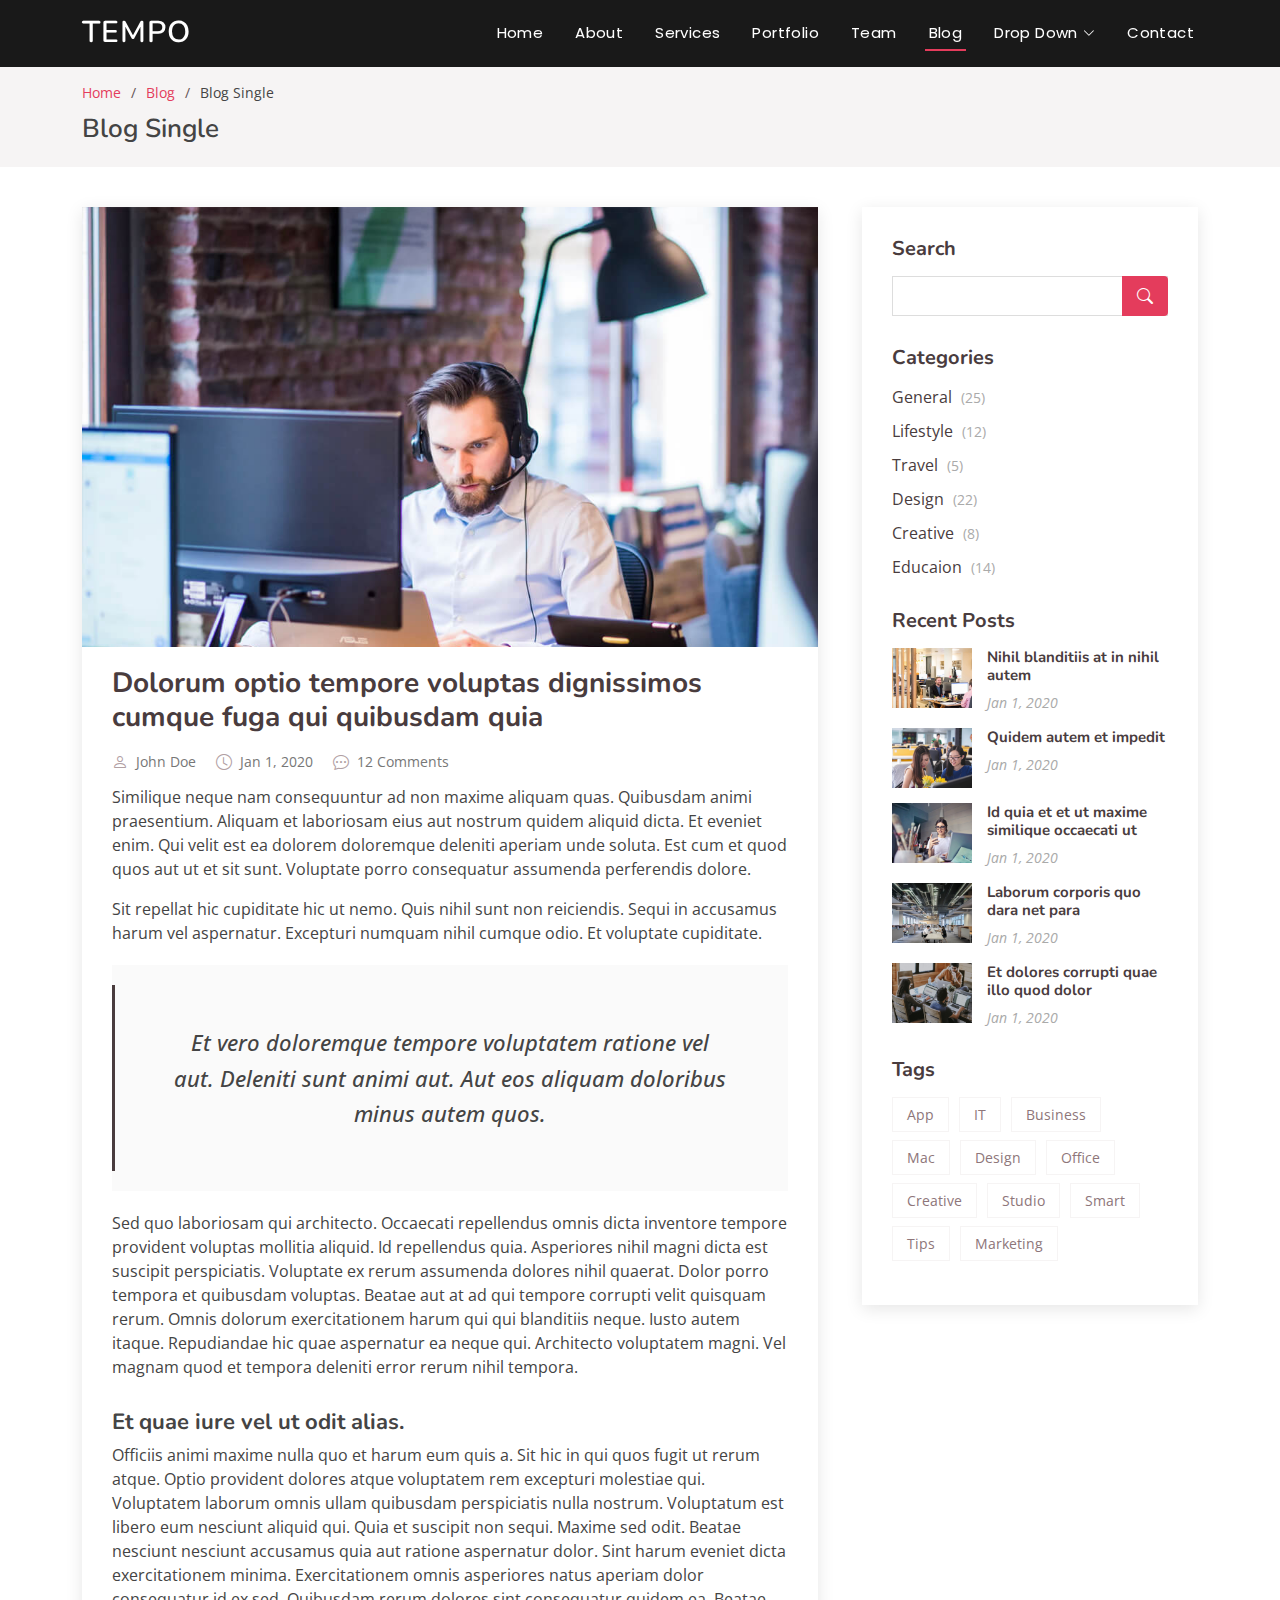
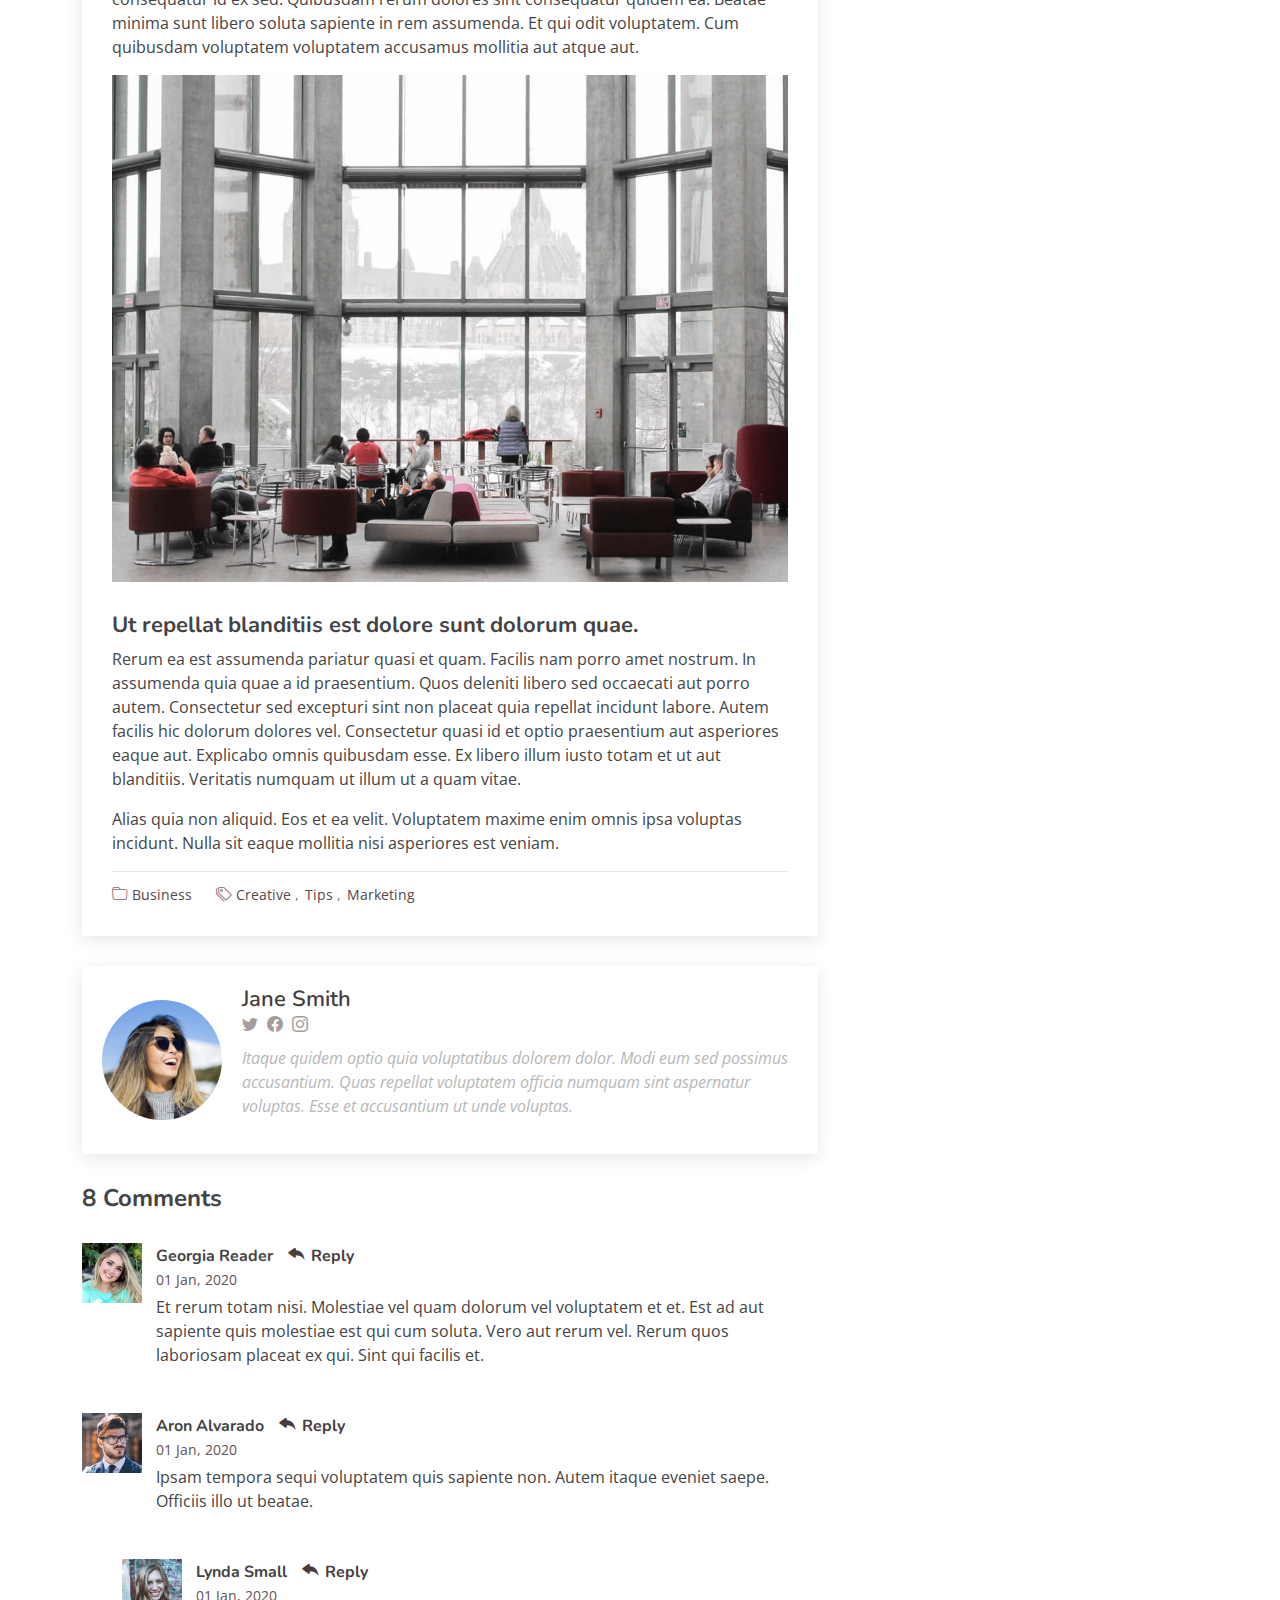
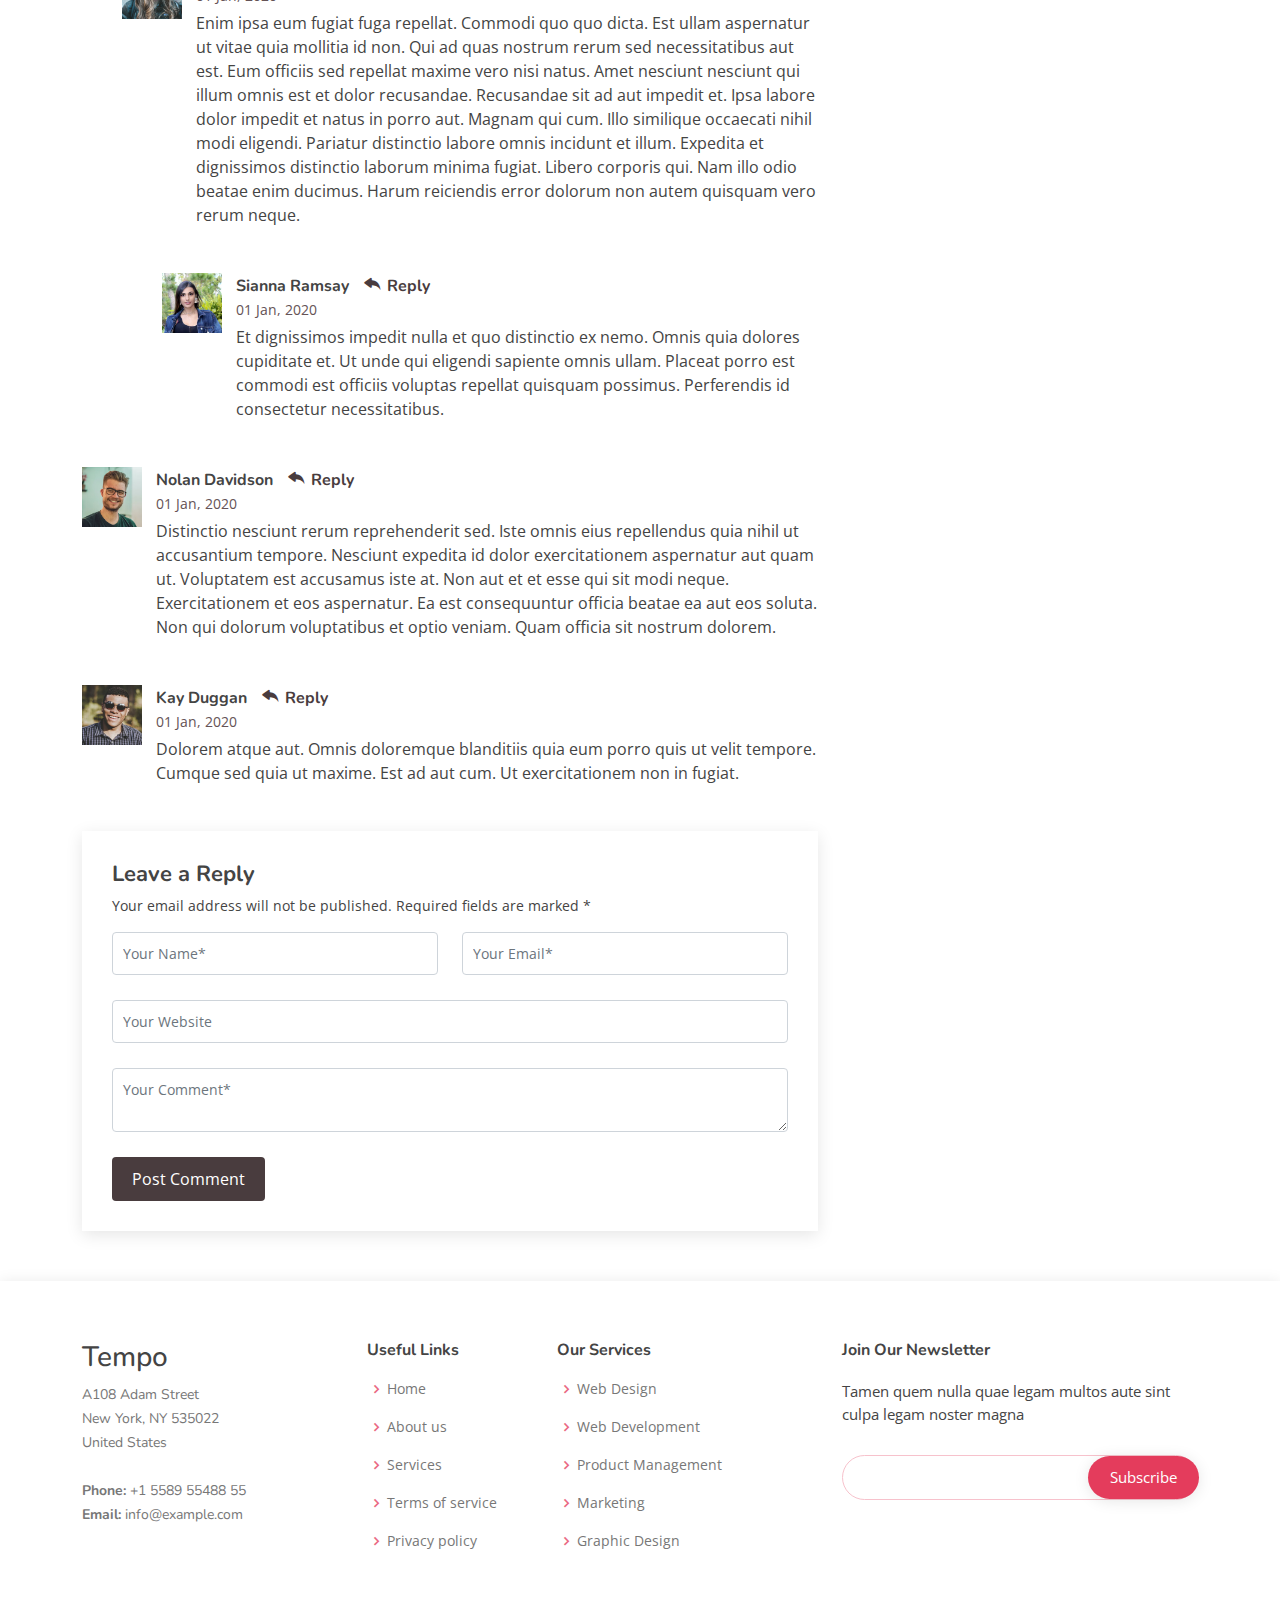
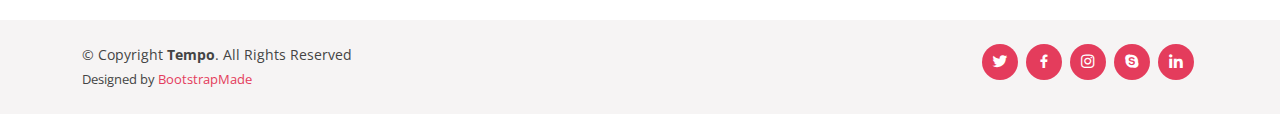
<file: blog-single.html>
<!DOCTYPE html>
<html lang="en">

<head>
  <meta charset="utf-8">
  <meta content="width=device-width, initial-scale=1.0" name="viewport">

  <title>Blog Single - Tempo Bootstrap Template</title>
  <meta content="" name="description">
  <meta content="" name="keywords">

  <!-- Favicons -->
  <link href="assets/img/favicon.png" rel="icon">
  <link href="assets/img/apple-touch-icon.png" rel="apple-touch-icon">

  <!-- Google Fonts -->
  <link href="https://fonts.googleapis.com/css?family=Open+Sans:300,300i,400,400i,600,600i,700,700i|Nunito:300,300i,400,400i,600,600i,700,700i|Poppins:300,300i,400,400i,500,500i,600,600i,700,700i" rel="stylesheet">

  <!-- Vendor CSS Files -->
  <link href="assets/vendor/bootstrap/css/bootstrap.min.css" rel="stylesheet">
  <link href="assets/vendor/bootstrap-icons/bootstrap-icons.css" rel="stylesheet">
  <link href="assets/vendor/boxicons/css/boxicons.min.css" rel="stylesheet">
  <link href="assets/vendor/glightbox/css/glightbox.min.css" rel="stylesheet">
  <link href="assets/vendor/remixicon/remixicon.css" rel="stylesheet">
  <link href="assets/vendor/swiper/swiper-bundle.min.css" rel="stylesheet">

  <!-- Template Main CSS File -->
  <link href="assets/css/style.css" rel="stylesheet">

  <!-- =======================================================
  * Template Name: Tempo - v4.7.0
  * Template URL: https://bootstrapmade.com/tempo-free-onepage-bootstrap-theme/
  * Author: BootstrapMade.com
  * License: https://bootstrapmade.com/license/
  ======================================================== -->
</head>

<body>

  <!-- ======= Header ======= -->
  <header id="header" class="fixed-top header-inner-pages">
    <div class="container d-flex align-items-center justify-content-between">

      <h1 class="logo"><a href="index.html">Tempo</a></h1>
      <!-- Uncomment below if you prefer to use an image logo -->
      <!-- <a href="index.html" class="logo"><img src="assets/img/logo.png" alt="" class="img-fluid"></a>-->

      <nav id="navbar" class="navbar">
        <ul>
          <li><a class="nav-link scrollto " href="#hero">Home</a></li>
          <li><a class="nav-link scrollto" href="#about">About</a></li>
          <li><a class="nav-link scrollto" href="#services">Services</a></li>
          <li><a class="nav-link scrollto " href="#portfolio">Portfolio</a></li>
          <li><a class="nav-link scrollto" href="#team">Team</a></li>
          <li><a class="active" href="blog.html">Blog</a></li>
          <li class="dropdown"><a href="#"><span>Drop Down</span> <i class="bi bi-chevron-down"></i></a>
            <ul>
              <li><a href="#">Drop Down 1</a></li>
              <li class="dropdown"><a href="#"><span>Deep Drop Down</span> <i class="bi bi-chevron-right"></i></a>
                <ul>
                  <li><a href="#">Deep Drop Down 1</a></li>
                  <li><a href="#">Deep Drop Down 2</a></li>
                  <li><a href="#">Deep Drop Down 3</a></li>
                  <li><a href="#">Deep Drop Down 4</a></li>
                  <li><a href="#">Deep Drop Down 5</a></li>
                </ul>
              </li>
              <li><a href="#">Drop Down 2</a></li>
              <li><a href="#">Drop Down 3</a></li>
              <li><a href="#">Drop Down 4</a></li>
            </ul>
          </li>
          <li><a class="nav-link scrollto" href="#contact">Contact</a></li>
        </ul>
        <i class="bi bi-list mobile-nav-toggle"></i>
      </nav><!-- .navbar -->

    </div>
  </header><!-- End Header -->

  <main id="main">

    <!-- ======= Breadcrumbs ======= -->
    <section id="breadcrumbs" class="breadcrumbs">
      <div class="container">

        <ol>
          <li><a href="index.html">Home</a></li>
          <li><a href="blog.html">Blog</a></li>
          <li>Blog Single</li>
        </ol>
        <h2>Blog Single</h2>

      </div>
    </section><!-- End Breadcrumbs -->

    <!-- ======= Blog Single Section ======= -->
    <section id="blog" class="blog">
      <div class="container" data-aos="fade-up">

        <div class="row">

          <div class="col-lg-8 entries">

            <article class="entry entry-single">

              <div class="entry-img">
                <img src="assets/img/blog/blog-1.jpg" alt="" class="img-fluid">
              </div>

              <h2 class="entry-title">
                <a href="blog-single.html">Dolorum optio tempore voluptas dignissimos cumque fuga qui quibusdam quia</a>
              </h2>

              <div class="entry-meta">
                <ul>
                  <li class="d-flex align-items-center"><i class="bi bi-person"></i> <a href="blog-single.html">John Doe</a></li>
                  <li class="d-flex align-items-center"><i class="bi bi-clock"></i> <a href="blog-single.html"><time datetime="2020-01-01">Jan 1, 2020</time></a></li>
                  <li class="d-flex align-items-center"><i class="bi bi-chat-dots"></i> <a href="blog-single.html">12 Comments</a></li>
                </ul>
              </div>

              <div class="entry-content">
                <p>
                  Similique neque nam consequuntur ad non maxime aliquam quas. Quibusdam animi praesentium. Aliquam et laboriosam eius aut nostrum quidem aliquid dicta.
                  Et eveniet enim. Qui velit est ea dolorem doloremque deleniti aperiam unde soluta. Est cum et quod quos aut ut et sit sunt. Voluptate porro consequatur assumenda perferendis dolore.
                </p>

                <p>
                  Sit repellat hic cupiditate hic ut nemo. Quis nihil sunt non reiciendis. Sequi in accusamus harum vel aspernatur. Excepturi numquam nihil cumque odio. Et voluptate cupiditate.
                </p>

                <blockquote>
                  <p>
                    Et vero doloremque tempore voluptatem ratione vel aut. Deleniti sunt animi aut. Aut eos aliquam doloribus minus autem quos.
                  </p>
                </blockquote>

                <p>
                  Sed quo laboriosam qui architecto. Occaecati repellendus omnis dicta inventore tempore provident voluptas mollitia aliquid. Id repellendus quia. Asperiores nihil magni dicta est suscipit perspiciatis. Voluptate ex rerum assumenda dolores nihil quaerat.
                  Dolor porro tempora et quibusdam voluptas. Beatae aut at ad qui tempore corrupti velit quisquam rerum. Omnis dolorum exercitationem harum qui qui blanditiis neque.
                  Iusto autem itaque. Repudiandae hic quae aspernatur ea neque qui. Architecto voluptatem magni. Vel magnam quod et tempora deleniti error rerum nihil tempora.
                </p>

                <h3>Et quae iure vel ut odit alias.</h3>
                <p>
                  Officiis animi maxime nulla quo et harum eum quis a. Sit hic in qui quos fugit ut rerum atque. Optio provident dolores atque voluptatem rem excepturi molestiae qui. Voluptatem laborum omnis ullam quibusdam perspiciatis nulla nostrum. Voluptatum est libero eum nesciunt aliquid qui.
                  Quia et suscipit non sequi. Maxime sed odit. Beatae nesciunt nesciunt accusamus quia aut ratione aspernatur dolor. Sint harum eveniet dicta exercitationem minima. Exercitationem omnis asperiores natus aperiam dolor consequatur id ex sed. Quibusdam rerum dolores sint consequatur quidem ea.
                  Beatae minima sunt libero soluta sapiente in rem assumenda. Et qui odit voluptatem. Cum quibusdam voluptatem voluptatem accusamus mollitia aut atque aut.
                </p>
                <img src="assets/img/blog/blog-inside-post.jpg" class="img-fluid" alt="">

                <h3>Ut repellat blanditiis est dolore sunt dolorum quae.</h3>
                <p>
                  Rerum ea est assumenda pariatur quasi et quam. Facilis nam porro amet nostrum. In assumenda quia quae a id praesentium. Quos deleniti libero sed occaecati aut porro autem. Consectetur sed excepturi sint non placeat quia repellat incidunt labore. Autem facilis hic dolorum dolores vel.
                  Consectetur quasi id et optio praesentium aut asperiores eaque aut. Explicabo omnis quibusdam esse. Ex libero illum iusto totam et ut aut blanditiis. Veritatis numquam ut illum ut a quam vitae.
                </p>
                <p>
                  Alias quia non aliquid. Eos et ea velit. Voluptatem maxime enim omnis ipsa voluptas incidunt. Nulla sit eaque mollitia nisi asperiores est veniam.
                </p>

              </div>

              <div class="entry-footer">
                <i class="bi bi-folder"></i>
                <ul class="cats">
                  <li><a href="#">Business</a></li>
                </ul>

                <i class="bi bi-tags"></i>
                <ul class="tags">
                  <li><a href="#">Creative</a></li>
                  <li><a href="#">Tips</a></li>
                  <li><a href="#">Marketing</a></li>
                </ul>
              </div>

            </article><!-- End blog entry -->

            <div class="blog-author d-flex align-items-center">
              <img src="assets/img/blog/blog-author.jpg" class="rounded-circle float-left" alt="">
              <div>
                <h4>Jane Smith</h4>
                <div class="social-links">
                  <a href="https://twitters.com/#"><i class="bi bi-twitter"></i></a>
                  <a href="https://facebook.com/#"><i class="bi bi-facebook"></i></a>
                  <a href="https://instagram.com/#"><i class="biu bi-instagram"></i></a>
                </div>
                <p>
                  Itaque quidem optio quia voluptatibus dolorem dolor. Modi eum sed possimus accusantium. Quas repellat voluptatem officia numquam sint aspernatur voluptas. Esse et accusantium ut unde voluptas.
                </p>
              </div>
            </div><!-- End blog author bio -->

            <div class="blog-comments">

              <h4 class="comments-count">8 Comments</h4>

              <div id="comment-1" class="comment">
                <div class="d-flex">
                  <div class="comment-img"><img src="assets/img/blog/comments-1.jpg" alt=""></div>
                  <div>
                    <h5><a href="">Georgia Reader</a> <a href="#" class="reply"><i class="bi bi-reply-fill"></i> Reply</a></h5>
                    <time datetime="2020-01-01">01 Jan, 2020</time>
                    <p>
                      Et rerum totam nisi. Molestiae vel quam dolorum vel voluptatem et et. Est ad aut sapiente quis molestiae est qui cum soluta.
                      Vero aut rerum vel. Rerum quos laboriosam placeat ex qui. Sint qui facilis et.
                    </p>
                  </div>
                </div>
              </div><!-- End comment #1 -->

              <div id="comment-2" class="comment">
                <div class="d-flex">
                  <div class="comment-img"><img src="assets/img/blog/comments-2.jpg" alt=""></div>
                  <div>
                    <h5><a href="">Aron Alvarado</a> <a href="#" class="reply"><i class="bi bi-reply-fill"></i> Reply</a></h5>
                    <time datetime="2020-01-01">01 Jan, 2020</time>
                    <p>
                      Ipsam tempora sequi voluptatem quis sapiente non. Autem itaque eveniet saepe. Officiis illo ut beatae.
                    </p>
                  </div>
                </div>

                <div id="comment-reply-1" class="comment comment-reply">
                  <div class="d-flex">
                    <div class="comment-img"><img src="assets/img/blog/comments-3.jpg" alt=""></div>
                    <div>
                      <h5><a href="">Lynda Small</a> <a href="#" class="reply"><i class="bi bi-reply-fill"></i> Reply</a></h5>
                      <time datetime="2020-01-01">01 Jan, 2020</time>
                      <p>
                        Enim ipsa eum fugiat fuga repellat. Commodi quo quo dicta. Est ullam aspernatur ut vitae quia mollitia id non. Qui ad quas nostrum rerum sed necessitatibus aut est. Eum officiis sed repellat maxime vero nisi natus. Amet nesciunt nesciunt qui illum omnis est et dolor recusandae.

                        Recusandae sit ad aut impedit et. Ipsa labore dolor impedit et natus in porro aut. Magnam qui cum. Illo similique occaecati nihil modi eligendi. Pariatur distinctio labore omnis incidunt et illum. Expedita et dignissimos distinctio laborum minima fugiat.

                        Libero corporis qui. Nam illo odio beatae enim ducimus. Harum reiciendis error dolorum non autem quisquam vero rerum neque.
                      </p>
                    </div>
                  </div>

                  <div id="comment-reply-2" class="comment comment-reply">
                    <div class="d-flex">
                      <div class="comment-img"><img src="assets/img/blog/comments-4.jpg" alt=""></div>
                      <div>
                        <h5><a href="">Sianna Ramsay</a> <a href="#" class="reply"><i class="bi bi-reply-fill"></i> Reply</a></h5>
                        <time datetime="2020-01-01">01 Jan, 2020</time>
                        <p>
                          Et dignissimos impedit nulla et quo distinctio ex nemo. Omnis quia dolores cupiditate et. Ut unde qui eligendi sapiente omnis ullam. Placeat porro est commodi est officiis voluptas repellat quisquam possimus. Perferendis id consectetur necessitatibus.
                        </p>
                      </div>
                    </div>

                  </div><!-- End comment reply #2-->

                </div><!-- End comment reply #1-->

              </div><!-- End comment #2-->

              <div id="comment-3" class="comment">
                <div class="d-flex">
                  <div class="comment-img"><img src="assets/img/blog/comments-5.jpg" alt=""></div>
                  <div>
                    <h5><a href="">Nolan Davidson</a> <a href="#" class="reply"><i class="bi bi-reply-fill"></i> Reply</a></h5>
                    <time datetime="2020-01-01">01 Jan, 2020</time>
                    <p>
                      Distinctio nesciunt rerum reprehenderit sed. Iste omnis eius repellendus quia nihil ut accusantium tempore. Nesciunt expedita id dolor exercitationem aspernatur aut quam ut. Voluptatem est accusamus iste at.
                      Non aut et et esse qui sit modi neque. Exercitationem et eos aspernatur. Ea est consequuntur officia beatae ea aut eos soluta. Non qui dolorum voluptatibus et optio veniam. Quam officia sit nostrum dolorem.
                    </p>
                  </div>
                </div>

              </div><!-- End comment #3 -->

              <div id="comment-4" class="comment">
                <div class="d-flex">
                  <div class="comment-img"><img src="assets/img/blog/comments-6.jpg" alt=""></div>
                  <div>
                    <h5><a href="">Kay Duggan</a> <a href="#" class="reply"><i class="bi bi-reply-fill"></i> Reply</a></h5>
                    <time datetime="2020-01-01">01 Jan, 2020</time>
                    <p>
                      Dolorem atque aut. Omnis doloremque blanditiis quia eum porro quis ut velit tempore. Cumque sed quia ut maxime. Est ad aut cum. Ut exercitationem non in fugiat.
                    </p>
                  </div>
                </div>

              </div><!-- End comment #4 -->

              <div class="reply-form">
                <h4>Leave a Reply</h4>
                <p>Your email address will not be published. Required fields are marked * </p>
                <form action="">
                  <div class="row">
                    <div class="col-md-6 form-group">
                      <input name="name" type="text" class="form-control" placeholder="Your Name*">
                    </div>
                    <div class="col-md-6 form-group">
                      <input name="email" type="text" class="form-control" placeholder="Your Email*">
                    </div>
                  </div>
                  <div class="row">
                    <div class="col form-group">
                      <input name="website" type="text" class="form-control" placeholder="Your Website">
                    </div>
                  </div>
                  <div class="row">
                    <div class="col form-group">
                      <textarea name="comment" class="form-control" placeholder="Your Comment*"></textarea>
                    </div>
                  </div>
                  <button type="submit" class="btn btn-primary">Post Comment</button>

                </form>

              </div>

            </div><!-- End blog comments -->

          </div><!-- End blog entries list -->

          <div class="col-lg-4">

            <div class="sidebar">

              <h3 class="sidebar-title">Search</h3>
              <div class="sidebar-item search-form">
                <form action="">
                  <input type="text">
                  <button type="submit"><i class="bi bi-search"></i></button>
                </form>
              </div><!-- End sidebar search formn-->

              <h3 class="sidebar-title">Categories</h3>
              <div class="sidebar-item categories">
                <ul>
                  <li><a href="#">General <span>(25)</span></a></li>
                  <li><a href="#">Lifestyle <span>(12)</span></a></li>
                  <li><a href="#">Travel <span>(5)</span></a></li>
                  <li><a href="#">Design <span>(22)</span></a></li>
                  <li><a href="#">Creative <span>(8)</span></a></li>
                  <li><a href="#">Educaion <span>(14)</span></a></li>
                </ul>
              </div><!-- End sidebar categories-->

              <h3 class="sidebar-title">Recent Posts</h3>
              <div class="sidebar-item recent-posts">
                <div class="post-item clearfix">
                  <img src="assets/img/blog/blog-recent-1.jpg" alt="">
                  <h4><a href="blog-single.html">Nihil blanditiis at in nihil autem</a></h4>
                  <time datetime="2020-01-01">Jan 1, 2020</time>
                </div>

                <div class="post-item clearfix">
                  <img src="assets/img/blog/blog-recent-2.jpg" alt="">
                  <h4><a href="blog-single.html">Quidem autem et impedit</a></h4>
                  <time datetime="2020-01-01">Jan 1, 2020</time>
                </div>

                <div class="post-item clearfix">
                  <img src="assets/img/blog/blog-recent-3.jpg" alt="">
                  <h4><a href="blog-single.html">Id quia et et ut maxime similique occaecati ut</a></h4>
                  <time datetime="2020-01-01">Jan 1, 2020</time>
                </div>

                <div class="post-item clearfix">
                  <img src="assets/img/blog/blog-recent-4.jpg" alt="">
                  <h4><a href="blog-single.html">Laborum corporis quo dara net para</a></h4>
                  <time datetime="2020-01-01">Jan 1, 2020</time>
                </div>

                <div class="post-item clearfix">
                  <img src="assets/img/blog/blog-recent-5.jpg" alt="">
                  <h4><a href="blog-single.html">Et dolores corrupti quae illo quod dolor</a></h4>
                  <time datetime="2020-01-01">Jan 1, 2020</time>
                </div>

              </div><!-- End sidebar recent posts-->

              <h3 class="sidebar-title">Tags</h3>
              <div class="sidebar-item tags">
                <ul>
                  <li><a href="#">App</a></li>
                  <li><a href="#">IT</a></li>
                  <li><a href="#">Business</a></li>
                  <li><a href="#">Mac</a></li>
                  <li><a href="#">Design</a></li>
                  <li><a href="#">Office</a></li>
                  <li><a href="#">Creative</a></li>
                  <li><a href="#">Studio</a></li>
                  <li><a href="#">Smart</a></li>
                  <li><a href="#">Tips</a></li>
                  <li><a href="#">Marketing</a></li>
                </ul>
              </div><!-- End sidebar tags-->

            </div><!-- End sidebar -->

          </div><!-- End blog sidebar -->

        </div>

      </div>
    </section><!-- End Blog Single Section -->

  </main><!-- End #main -->

  <!-- ======= Footer ======= -->
  <footer id="footer">

    <div class="footer-top">
      <div class="container">
        <div class="row">

          <div class="col-lg-3 col-md-6 footer-contact">
            <h3>Tempo</h3>
            <p>
              A108 Adam Street <br>
              New York, NY 535022<br>
              United States <br><br>
              <strong>Phone:</strong> +1 5589 55488 55<br>
              <strong>Email:</strong> info@example.com<br>
            </p>
          </div>

          <div class="col-lg-2 col-md-6 footer-links">
            <h4>Useful Links</h4>
            <ul>
              <li><i class="bx bx-chevron-right"></i> <a href="#">Home</a></li>
              <li><i class="bx bx-chevron-right"></i> <a href="#">About us</a></li>
              <li><i class="bx bx-chevron-right"></i> <a href="#">Services</a></li>
              <li><i class="bx bx-chevron-right"></i> <a href="#">Terms of service</a></li>
              <li><i class="bx bx-chevron-right"></i> <a href="#">Privacy policy</a></li>
            </ul>
          </div>

          <div class="col-lg-3 col-md-6 footer-links">
            <h4>Our Services</h4>
            <ul>
              <li><i class="bx bx-chevron-right"></i> <a href="#">Web Design</a></li>
              <li><i class="bx bx-chevron-right"></i> <a href="#">Web Development</a></li>
              <li><i class="bx bx-chevron-right"></i> <a href="#">Product Management</a></li>
              <li><i class="bx bx-chevron-right"></i> <a href="#">Marketing</a></li>
              <li><i class="bx bx-chevron-right"></i> <a href="#">Graphic Design</a></li>
            </ul>
          </div>

          <div class="col-lg-4 col-md-6 footer-newsletter">
            <h4>Join Our Newsletter</h4>
            <p>Tamen quem nulla quae legam multos aute sint culpa legam noster magna</p>
            <form action="" method="post">
              <input type="email" name="email"><input type="submit" value="Subscribe">
            </form>
          </div>

        </div>
      </div>
    </div>

    <div class="container d-md-flex py-4">

      <div class="me-md-auto text-center text-md-start">
        <div class="copyright">
          &copy; Copyright <strong><span>Tempo</span></strong>. All Rights Reserved
        </div>
        <div class="credits">
          <!-- All the links in the footer should remain intact. -->
          <!-- You can delete the links only if you purchased the pro version. -->
          <!-- Licensing information: https://bootstrapmade.com/license/ -->
          <!-- Purchase the pro version with working PHP/AJAX contact form: https://bootstrapmade.com/tempo-free-onepage-bootstrap-theme/ -->
          Designed by <a href="https://bootstrapmade.com/">BootstrapMade</a>
        </div>
      </div>
      <div class="social-links text-center text-md-right pt-3 pt-md-0">
        <a href="#" class="twitter"><i class="bx bxl-twitter"></i></a>
        <a href="#" class="facebook"><i class="bx bxl-facebook"></i></a>
        <a href="#" class="instagram"><i class="bx bxl-instagram"></i></a>
        <a href="#" class="google-plus"><i class="bx bxl-skype"></i></a>
        <a href="#" class="linkedin"><i class="bx bxl-linkedin"></i></a>
      </div>
    </div>
  </footer><!-- End Footer -->

  <a href="#" class="back-to-top d-flex align-items-center justify-content-center"><i class="bi bi-arrow-up-short"></i></a>

  <!-- Vendor JS Files -->
  <script src="assets/vendor/bootstrap/js/bootstrap.bundle.min.js"></script>
  <script src="assets/vendor/glightbox/js/glightbox.min.js"></script>
  <script src="assets/vendor/isotope-layout/isotope.pkgd.min.js"></script>
  <script src="assets/vendor/swiper/swiper-bundle.min.js"></script>
  <script src="assets/vendor/php-email-form/validate.js"></script>

  <!-- Template Main JS File -->
  <script src="assets/js/main.js"></script>

</body>

</html>
</file>
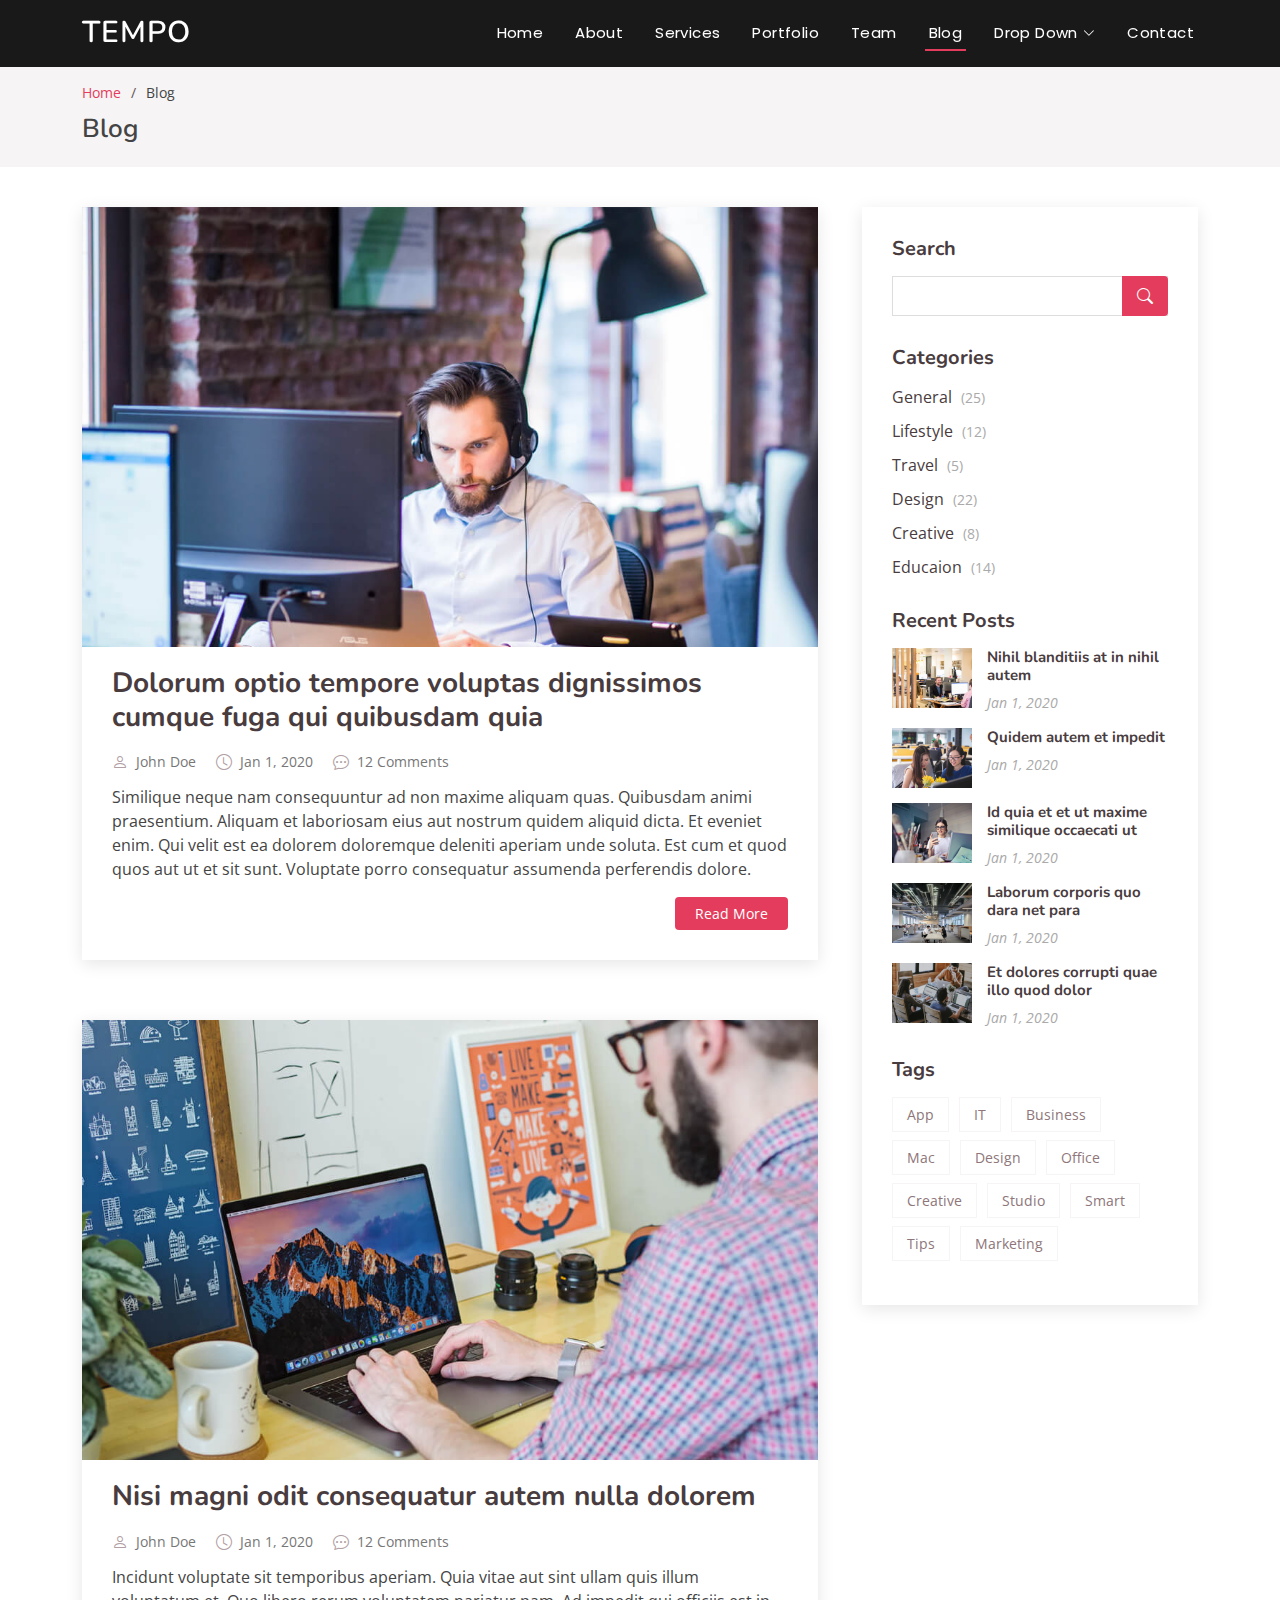
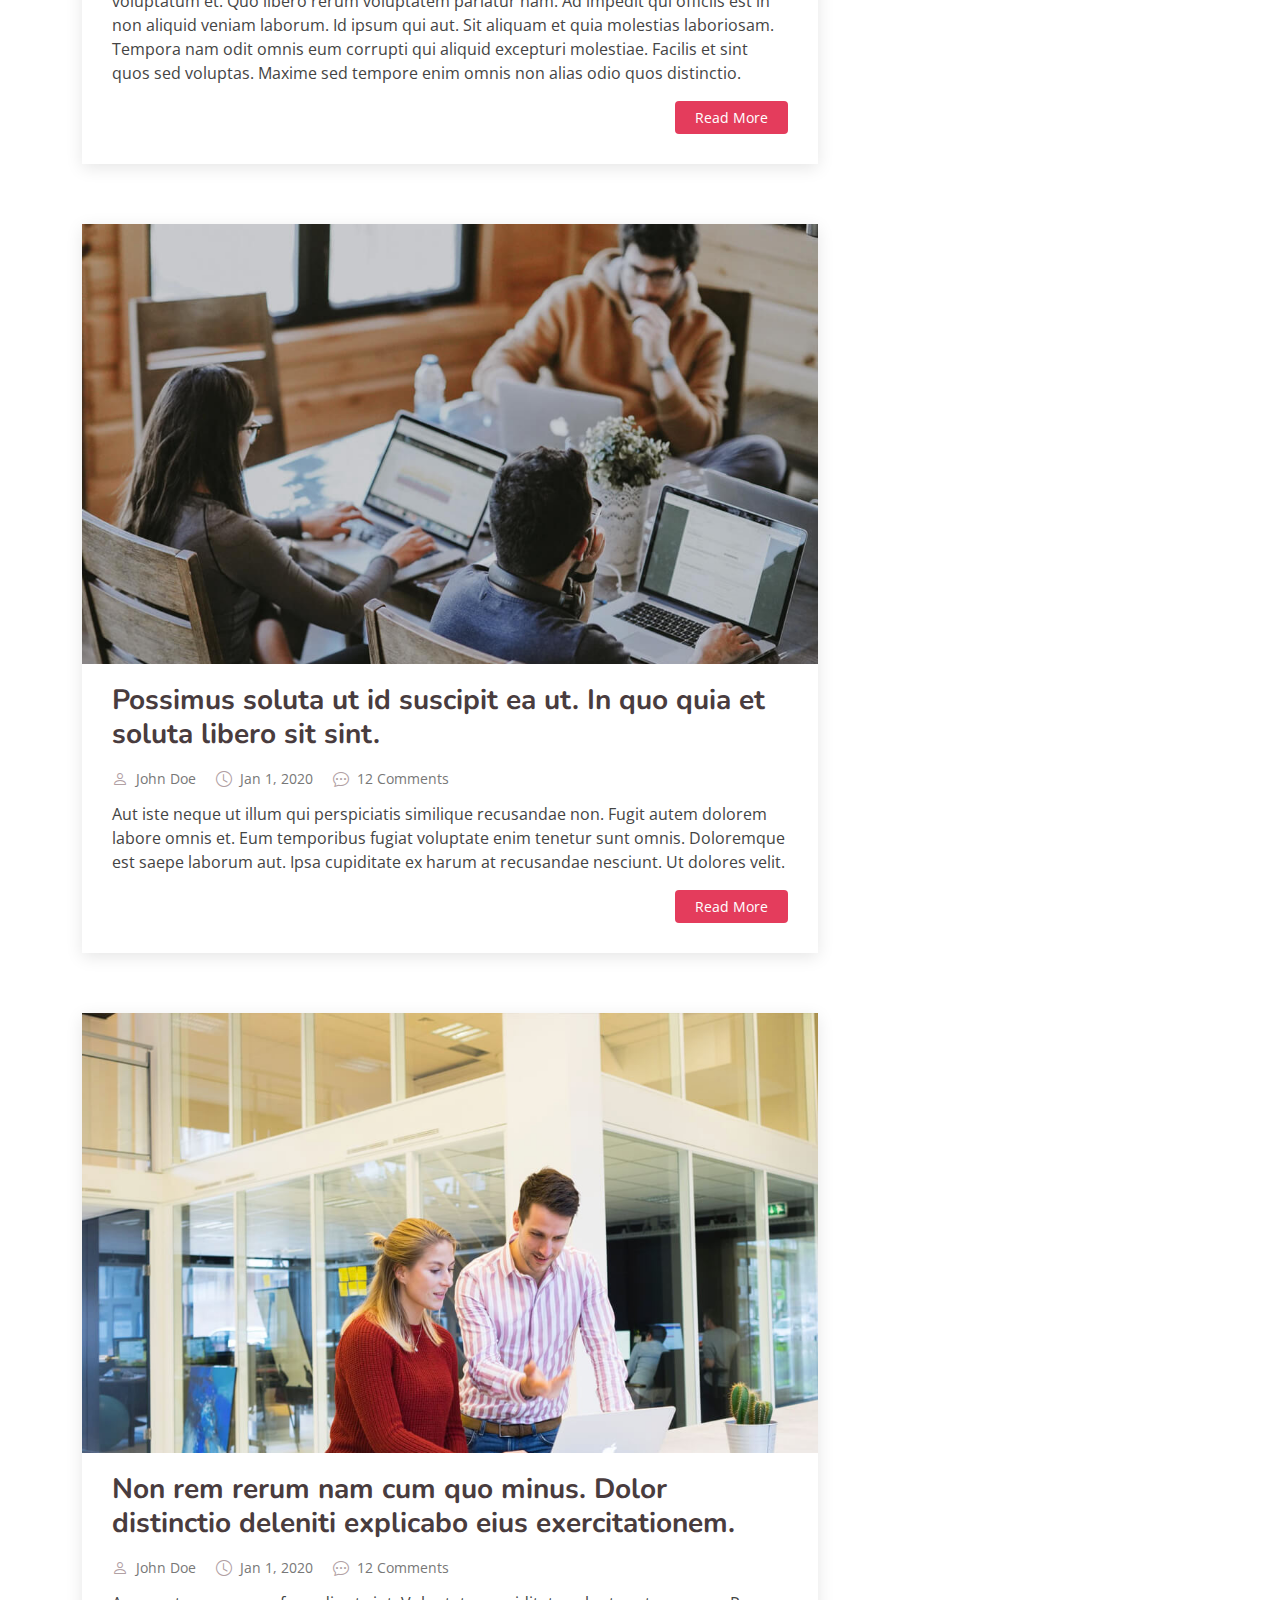
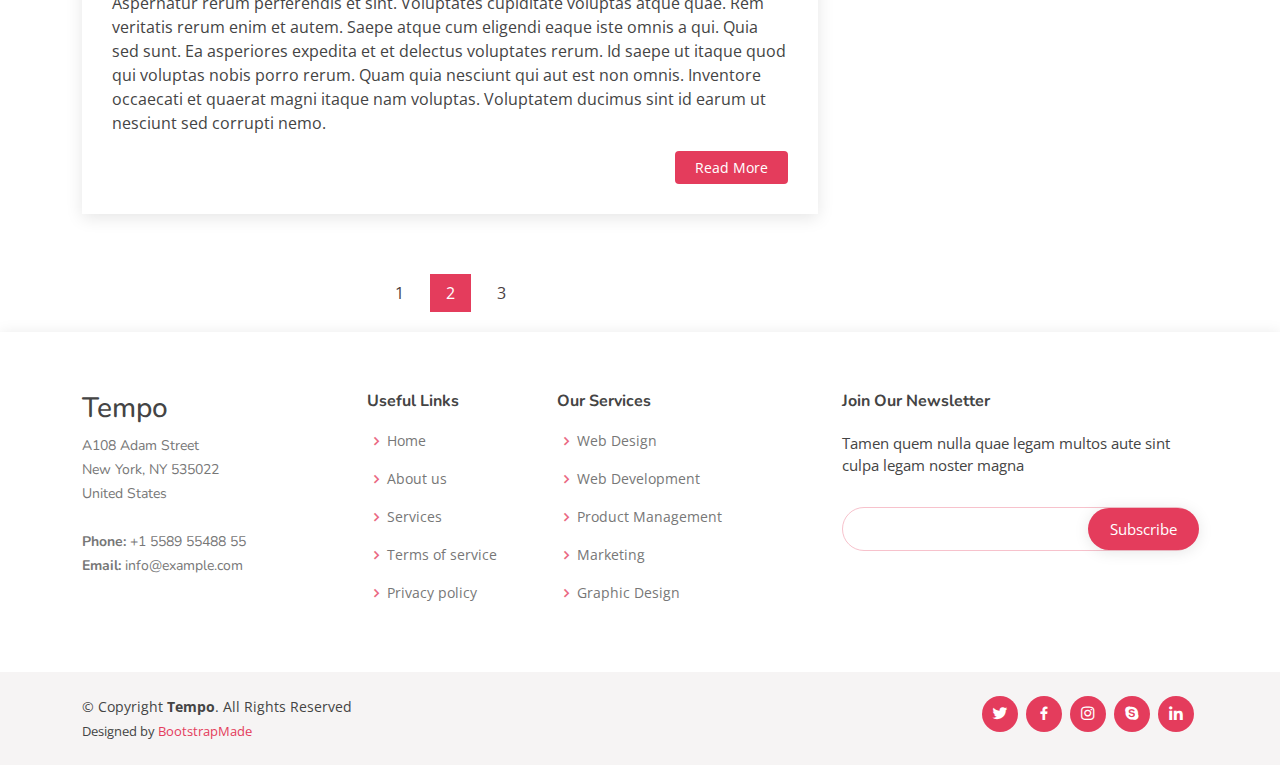
<file: blog.html>
<!DOCTYPE html>
<html lang="en">

<head>
  <meta charset="utf-8">
  <meta content="width=device-width, initial-scale=1.0" name="viewport">

  <title>Blog - Tempo Bootstrap Template</title>
  <meta content="" name="description">
  <meta content="" name="keywords">

  <!-- Favicons -->
  <link href="assets/img/favicon.png" rel="icon">
  <link href="assets/img/apple-touch-icon.png" rel="apple-touch-icon">

  <!-- Google Fonts -->
  <link href="https://fonts.googleapis.com/css?family=Open+Sans:300,300i,400,400i,600,600i,700,700i|Nunito:300,300i,400,400i,600,600i,700,700i|Poppins:300,300i,400,400i,500,500i,600,600i,700,700i" rel="stylesheet">

  <!-- Vendor CSS Files -->
  <link href="assets/vendor/bootstrap/css/bootstrap.min.css" rel="stylesheet">
  <link href="assets/vendor/bootstrap-icons/bootstrap-icons.css" rel="stylesheet">
  <link href="assets/vendor/boxicons/css/boxicons.min.css" rel="stylesheet">
  <link href="assets/vendor/glightbox/css/glightbox.min.css" rel="stylesheet">
  <link href="assets/vendor/remixicon/remixicon.css" rel="stylesheet">
  <link href="assets/vendor/swiper/swiper-bundle.min.css" rel="stylesheet">

  <!-- Template Main CSS File -->
  <link href="assets/css/style.css" rel="stylesheet">

  <!-- =======================================================
  * Template Name: Tempo - v4.7.0
  * Template URL: https://bootstrapmade.com/tempo-free-onepage-bootstrap-theme/
  * Author: BootstrapMade.com
  * License: https://bootstrapmade.com/license/
  ======================================================== -->
</head>

<body>

  <!-- ======= Header ======= -->
  <header id="header" class="fixed-top header-inner-pages">
    <div class="container d-flex align-items-center justify-content-between">

      <h1 class="logo"><a href="index.html">Tempo</a></h1>
      <!-- Uncomment below if you prefer to use an image logo -->
      <!-- <a href="index.html" class="logo"><img src="assets/img/logo.png" alt="" class="img-fluid"></a>-->

      <nav id="navbar" class="navbar">
        <ul>
          <li><a class="nav-link scrollto " href="#hero">Home</a></li>
          <li><a class="nav-link scrollto" href="#about">About</a></li>
          <li><a class="nav-link scrollto" href="#services">Services</a></li>
          <li><a class="nav-link scrollto " href="#portfolio">Portfolio</a></li>
          <li><a class="nav-link scrollto" href="#team">Team</a></li>
          <li><a class="active" href="blog.html">Blog</a></li>
          <li class="dropdown"><a href="#"><span>Drop Down</span> <i class="bi bi-chevron-down"></i></a>
            <ul>
              <li><a href="#">Drop Down 1</a></li>
              <li class="dropdown"><a href="#"><span>Deep Drop Down</span> <i class="bi bi-chevron-right"></i></a>
                <ul>
                  <li><a href="#">Deep Drop Down 1</a></li>
                  <li><a href="#">Deep Drop Down 2</a></li>
                  <li><a href="#">Deep Drop Down 3</a></li>
                  <li><a href="#">Deep Drop Down 4</a></li>
                  <li><a href="#">Deep Drop Down 5</a></li>
                </ul>
              </li>
              <li><a href="#">Drop Down 2</a></li>
              <li><a href="#">Drop Down 3</a></li>
              <li><a href="#">Drop Down 4</a></li>
            </ul>
          </li>
          <li><a class="nav-link scrollto" href="#contact">Contact</a></li>
        </ul>
        <i class="bi bi-list mobile-nav-toggle"></i>
      </nav><!-- .navbar -->

    </div>
  </header><!-- End Header -->

  <main id="main">

    <!-- ======= Breadcrumbs ======= -->
    <section id="breadcrumbs" class="breadcrumbs">
      <div class="container">

        <ol>
          <li><a href="index.html">Home</a></li>
          <li>Blog</li>
        </ol>
        <h2>Blog</h2>

      </div>
    </section><!-- End Breadcrumbs -->

    <!-- ======= Blog Section ======= -->
    <section id="blog" class="blog">
      <div class="container" data-aos="fade-up">

        <div class="row">

          <div class="col-lg-8 entries">

            <article class="entry">

              <div class="entry-img">
                <img src="assets/img/blog/blog-1.jpg" alt="" class="img-fluid">
              </div>

              <h2 class="entry-title">
                <a href="blog-single.html">Dolorum optio tempore voluptas dignissimos cumque fuga qui quibusdam quia</a>
              </h2>

              <div class="entry-meta">
                <ul>
                  <li class="d-flex align-items-center"><i class="bi bi-person"></i> <a href="blog-single.html">John Doe</a></li>
                  <li class="d-flex align-items-center"><i class="bi bi-clock"></i> <a href="blog-single.html"><time datetime="2020-01-01">Jan 1, 2020</time></a></li>
                  <li class="d-flex align-items-center"><i class="bi bi-chat-dots"></i> <a href="blog-single.html">12 Comments</a></li>
                </ul>
              </div>

              <div class="entry-content">
                <p>
                  Similique neque nam consequuntur ad non maxime aliquam quas. Quibusdam animi praesentium. Aliquam et laboriosam eius aut nostrum quidem aliquid dicta.
                  Et eveniet enim. Qui velit est ea dolorem doloremque deleniti aperiam unde soluta. Est cum et quod quos aut ut et sit sunt. Voluptate porro consequatur assumenda perferendis dolore.
                </p>
                <div class="read-more">
                  <a href="blog-single.html">Read More</a>
                </div>
              </div>

            </article><!-- End blog entry -->

            <article class="entry">

              <div class="entry-img">
                <img src="assets/img/blog/blog-2.jpg" alt="" class="img-fluid">
              </div>

              <h2 class="entry-title">
                <a href="blog-single.html">Nisi magni odit consequatur autem nulla dolorem</a>
              </h2>

              <div class="entry-meta">
                <ul>
                  <li class="d-flex align-items-center"><i class="bi bi-person"></i> <a href="blog-single.html">John Doe</a></li>
                  <li class="d-flex align-items-center"><i class="bi bi-clock"></i> <a href="blog-single.html"><time datetime="2020-01-01">Jan 1, 2020</time></a></li>
                  <li class="d-flex align-items-center"><i class="bi bi-chat-dots"></i> <a href="blog-single.html">12 Comments</a></li>
                </ul>
              </div>

              <div class="entry-content">
                <p>
                  Incidunt voluptate sit temporibus aperiam. Quia vitae aut sint ullam quis illum voluptatum et. Quo libero rerum voluptatem pariatur nam.
                  Ad impedit qui officiis est in non aliquid veniam laborum. Id ipsum qui aut. Sit aliquam et quia molestias laboriosam. Tempora nam odit omnis eum corrupti qui aliquid excepturi molestiae. Facilis et sint quos sed voluptas. Maxime sed tempore enim omnis non alias odio quos distinctio.
                </p>
                <div class="read-more">
                  <a href="blog-single.html">Read More</a>
                </div>
              </div>

            </article><!-- End blog entry -->

            <article class="entry">

              <div class="entry-img">
                <img src="assets/img/blog/blog-3.jpg" alt="" class="img-fluid">
              </div>

              <h2 class="entry-title">
                <a href="blog-single.html">Possimus soluta ut id suscipit ea ut. In quo quia et soluta libero sit sint.</a>
              </h2>

              <div class="entry-meta">
                <ul>
                  <li class="d-flex align-items-center"><i class="bi bi-person"></i> <a href="blog-single.html">John Doe</a></li>
                  <li class="d-flex align-items-center"><i class="bi bi-clock"></i> <a href="blog-single.html"><time datetime="2020-01-01">Jan 1, 2020</time></a></li>
                  <li class="d-flex align-items-center"><i class="bi bi-chat-dots"></i> <a href="blog-single.html">12 Comments</a></li>
                </ul>
              </div>

              <div class="entry-content">
                <p>
                  Aut iste neque ut illum qui perspiciatis similique recusandae non. Fugit autem dolorem labore omnis et. Eum temporibus fugiat voluptate enim tenetur sunt omnis.
                  Doloremque est saepe laborum aut. Ipsa cupiditate ex harum at recusandae nesciunt. Ut dolores velit.
                </p>
                <div class="read-more">
                  <a href="blog-single.html">Read More</a>
                </div>
              </div>

            </article><!-- End blog entry -->

            <article class="entry">

              <div class="entry-img">
                <img src="assets/img/blog/blog-4.jpg" alt="" class="img-fluid">
              </div>

              <h2 class="entry-title">
                <a href="blog-single.html">Non rem rerum nam cum quo minus. Dolor distinctio deleniti explicabo eius exercitationem.</a>
              </h2>

              <div class="entry-meta">
                <ul>
                  <li class="d-flex align-items-center"><i class="bi bi-person"></i> <a href="blog-single.html">John Doe</a></li>
                  <li class="d-flex align-items-center"><i class="bi bi-clock"></i> <a href="blog-single.html"><time datetime="2020-01-01">Jan 1, 2020</time></a></li>
                  <li class="d-flex align-items-center"><i class="bi bi-chat-dots"></i> <a href="blog-single.html">12 Comments</a></li>
                </ul>
              </div>

              <div class="entry-content">
                <p>
                  Aspernatur rerum perferendis et sint. Voluptates cupiditate voluptas atque quae. Rem veritatis rerum enim et autem. Saepe atque cum eligendi eaque iste omnis a qui.
                  Quia sed sunt. Ea asperiores expedita et et delectus voluptates rerum. Id saepe ut itaque quod qui voluptas nobis porro rerum. Quam quia nesciunt qui aut est non omnis. Inventore occaecati et quaerat magni itaque nam voluptas. Voluptatem ducimus sint id earum ut nesciunt sed corrupti nemo.
                </p>
                <div class="read-more">
                  <a href="blog-single.html">Read More</a>
                </div>
              </div>

            </article><!-- End blog entry -->

            <div class="blog-pagination">
              <ul class="justify-content-center">
                <li><a href="#">1</a></li>
                <li class="active"><a href="#">2</a></li>
                <li><a href="#">3</a></li>
              </ul>
            </div>

          </div><!-- End blog entries list -->

          <div class="col-lg-4">

            <div class="sidebar">

              <h3 class="sidebar-title">Search</h3>
              <div class="sidebar-item search-form">
                <form action="">
                  <input type="text">
                  <button type="submit"><i class="bi bi-search"></i></button>
                </form>
              </div><!-- End sidebar search formn-->

              <h3 class="sidebar-title">Categories</h3>
              <div class="sidebar-item categories">
                <ul>
                  <li><a href="#">General <span>(25)</span></a></li>
                  <li><a href="#">Lifestyle <span>(12)</span></a></li>
                  <li><a href="#">Travel <span>(5)</span></a></li>
                  <li><a href="#">Design <span>(22)</span></a></li>
                  <li><a href="#">Creative <span>(8)</span></a></li>
                  <li><a href="#">Educaion <span>(14)</span></a></li>
                </ul>
              </div><!-- End sidebar categories-->

              <h3 class="sidebar-title">Recent Posts</h3>
              <div class="sidebar-item recent-posts">
                <div class="post-item clearfix">
                  <img src="assets/img/blog/blog-recent-1.jpg" alt="">
                  <h4><a href="blog-single.html">Nihil blanditiis at in nihil autem</a></h4>
                  <time datetime="2020-01-01">Jan 1, 2020</time>
                </div>

                <div class="post-item clearfix">
                  <img src="assets/img/blog/blog-recent-2.jpg" alt="">
                  <h4><a href="blog-single.html">Quidem autem et impedit</a></h4>
                  <time datetime="2020-01-01">Jan 1, 2020</time>
                </div>

                <div class="post-item clearfix">
                  <img src="assets/img/blog/blog-recent-3.jpg" alt="">
                  <h4><a href="blog-single.html">Id quia et et ut maxime similique occaecati ut</a></h4>
                  <time datetime="2020-01-01">Jan 1, 2020</time>
                </div>

                <div class="post-item clearfix">
                  <img src="assets/img/blog/blog-recent-4.jpg" alt="">
                  <h4><a href="blog-single.html">Laborum corporis quo dara net para</a></h4>
                  <time datetime="2020-01-01">Jan 1, 2020</time>
                </div>

                <div class="post-item clearfix">
                  <img src="assets/img/blog/blog-recent-5.jpg" alt="">
                  <h4><a href="blog-single.html">Et dolores corrupti quae illo quod dolor</a></h4>
                  <time datetime="2020-01-01">Jan 1, 2020</time>
                </div>

              </div><!-- End sidebar recent posts-->

              <h3 class="sidebar-title">Tags</h3>
              <div class="sidebar-item tags">
                <ul>
                  <li><a href="#">App</a></li>
                  <li><a href="#">IT</a></li>
                  <li><a href="#">Business</a></li>
                  <li><a href="#">Mac</a></li>
                  <li><a href="#">Design</a></li>
                  <li><a href="#">Office</a></li>
                  <li><a href="#">Creative</a></li>
                  <li><a href="#">Studio</a></li>
                  <li><a href="#">Smart</a></li>
                  <li><a href="#">Tips</a></li>
                  <li><a href="#">Marketing</a></li>
                </ul>
              </div><!-- End sidebar tags-->

            </div><!-- End sidebar -->

          </div><!-- End blog sidebar -->

        </div>

      </div>
    </section><!-- End Blog Section -->

  </main><!-- End #main -->

  <!-- ======= Footer ======= -->
  <footer id="footer">

    <div class="footer-top">
      <div class="container">
        <div class="row">

          <div class="col-lg-3 col-md-6 footer-contact">
            <h3>Tempo</h3>
            <p>
              A108 Adam Street <br>
              New York, NY 535022<br>
              United States <br><br>
              <strong>Phone:</strong> +1 5589 55488 55<br>
              <strong>Email:</strong> info@example.com<br>
            </p>
          </div>

          <div class="col-lg-2 col-md-6 footer-links">
            <h4>Useful Links</h4>
            <ul>
              <li><i class="bx bx-chevron-right"></i> <a href="#">Home</a></li>
              <li><i class="bx bx-chevron-right"></i> <a href="#">About us</a></li>
              <li><i class="bx bx-chevron-right"></i> <a href="#">Services</a></li>
              <li><i class="bx bx-chevron-right"></i> <a href="#">Terms of service</a></li>
              <li><i class="bx bx-chevron-right"></i> <a href="#">Privacy policy</a></li>
            </ul>
          </div>

          <div class="col-lg-3 col-md-6 footer-links">
            <h4>Our Services</h4>
            <ul>
              <li><i class="bx bx-chevron-right"></i> <a href="#">Web Design</a></li>
              <li><i class="bx bx-chevron-right"></i> <a href="#">Web Development</a></li>
              <li><i class="bx bx-chevron-right"></i> <a href="#">Product Management</a></li>
              <li><i class="bx bx-chevron-right"></i> <a href="#">Marketing</a></li>
              <li><i class="bx bx-chevron-right"></i> <a href="#">Graphic Design</a></li>
            </ul>
          </div>

          <div class="col-lg-4 col-md-6 footer-newsletter">
            <h4>Join Our Newsletter</h4>
            <p>Tamen quem nulla quae legam multos aute sint culpa legam noster magna</p>
            <form action="" method="post">
              <input type="email" name="email"><input type="submit" value="Subscribe">
            </form>
          </div>

        </div>
      </div>
    </div>

    <div class="container d-md-flex py-4">

      <div class="me-md-auto text-center text-md-start">
        <div class="copyright">
          &copy; Copyright <strong><span>Tempo</span></strong>. All Rights Reserved
        </div>
        <div class="credits">
          <!-- All the links in the footer should remain intact. -->
          <!-- You can delete the links only if you purchased the pro version. -->
          <!-- Licensing information: https://bootstrapmade.com/license/ -->
          <!-- Purchase the pro version with working PHP/AJAX contact form: https://bootstrapmade.com/tempo-free-onepage-bootstrap-theme/ -->
          Designed by <a href="https://bootstrapmade.com/">BootstrapMade</a>
        </div>
      </div>
      <div class="social-links text-center text-md-right pt-3 pt-md-0">
        <a href="#" class="twitter"><i class="bx bxl-twitter"></i></a>
        <a href="#" class="facebook"><i class="bx bxl-facebook"></i></a>
        <a href="#" class="instagram"><i class="bx bxl-instagram"></i></a>
        <a href="#" class="google-plus"><i class="bx bxl-skype"></i></a>
        <a href="#" class="linkedin"><i class="bx bxl-linkedin"></i></a>
      </div>
    </div>
  </footer><!-- End Footer -->

  <a href="#" class="back-to-top d-flex align-items-center justify-content-center"><i class="bi bi-arrow-up-short"></i></a>

  <!-- Vendor JS Files -->
  <script src="assets/vendor/bootstrap/js/bootstrap.bundle.min.js"></script>
  <script src="assets/vendor/glightbox/js/glightbox.min.js"></script>
  <script src="assets/vendor/isotope-layout/isotope.pkgd.min.js"></script>
  <script src="assets/vendor/swiper/swiper-bundle.min.js"></script>
  <script src="assets/vendor/php-email-form/validate.js"></script>

  <!-- Template Main JS File -->
  <script src="assets/js/main.js"></script>

</body>

</html>
</file>
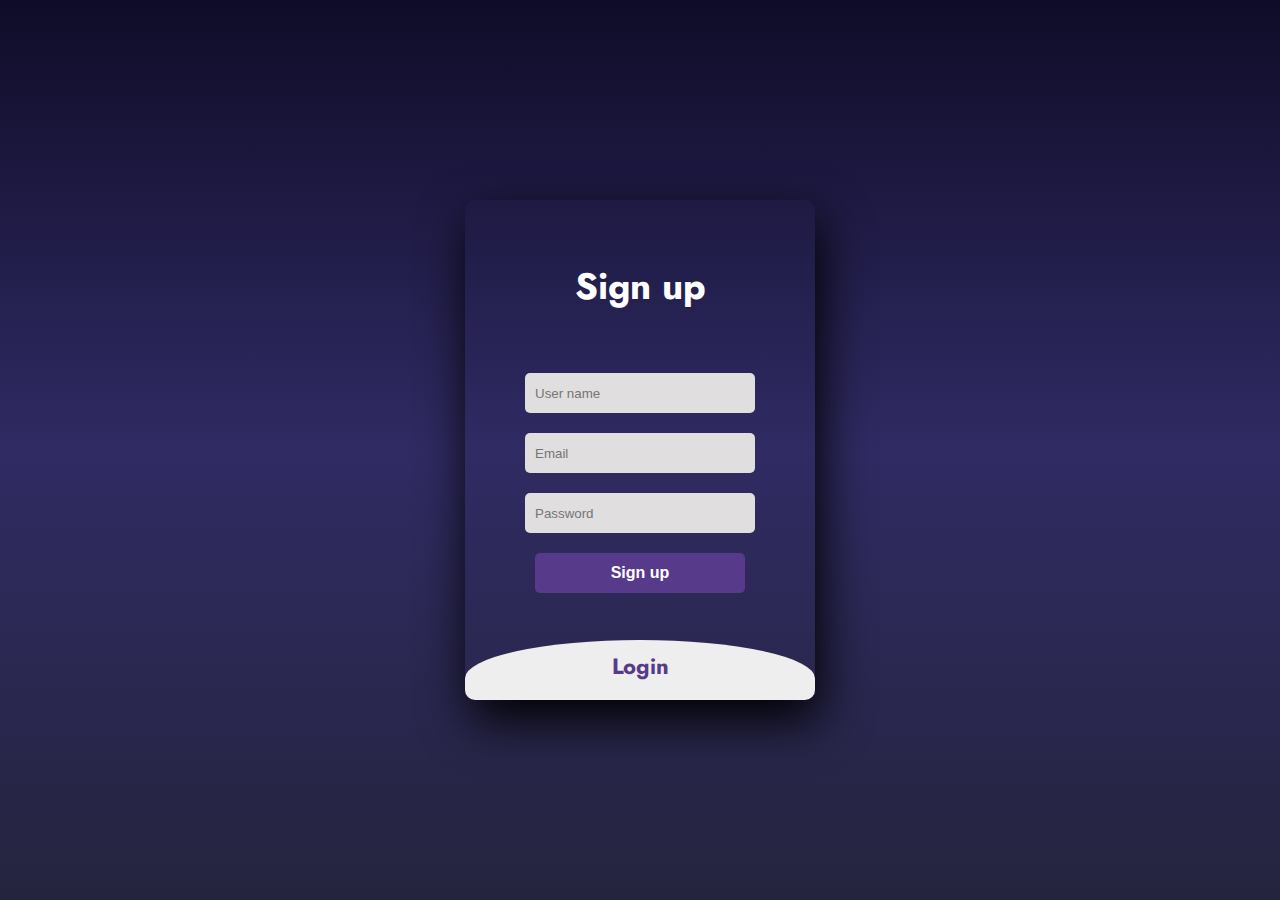
<file: login-registration.html>
<!DOCTYPE html>
<html>
<head>
	<title>Succor - provide services to your need</title>
	<link href="assets/img/site-logo.png" rel="icon">
	<link rel="stylesheet" type="text/css" href="login.css">
<link href="https://fonts.googleapis.com/css2?family=Jost:wght@500&display=swap" rel="stylesheet">
</head>
<body>
	<div class="main">  	
		<input type="checkbox" id="chk" aria-hidden="true">

			<div class="signup">
				<form>
					<label for="chk" aria-hidden="true">Sign up</label>
					<input type="text" name="txt" placeholder="User name" required="">
					<input type="email" name="email" placeholder="Email" required="">
					<input type="password" name="pswd" placeholder="Password" required="">
					<button>Sign up</button>
				</form>
			</div>

			<div class="login">
				<form>
					<label for="chk" aria-hidden="true">Login</label>
					<input type="email" name="email" placeholder="Email" required="">
					<input type="password" name="pswd" placeholder="Password" required="">
					<button>Login</button>
				</form>
			</div>
	</div>
</body>
</html>
</file>
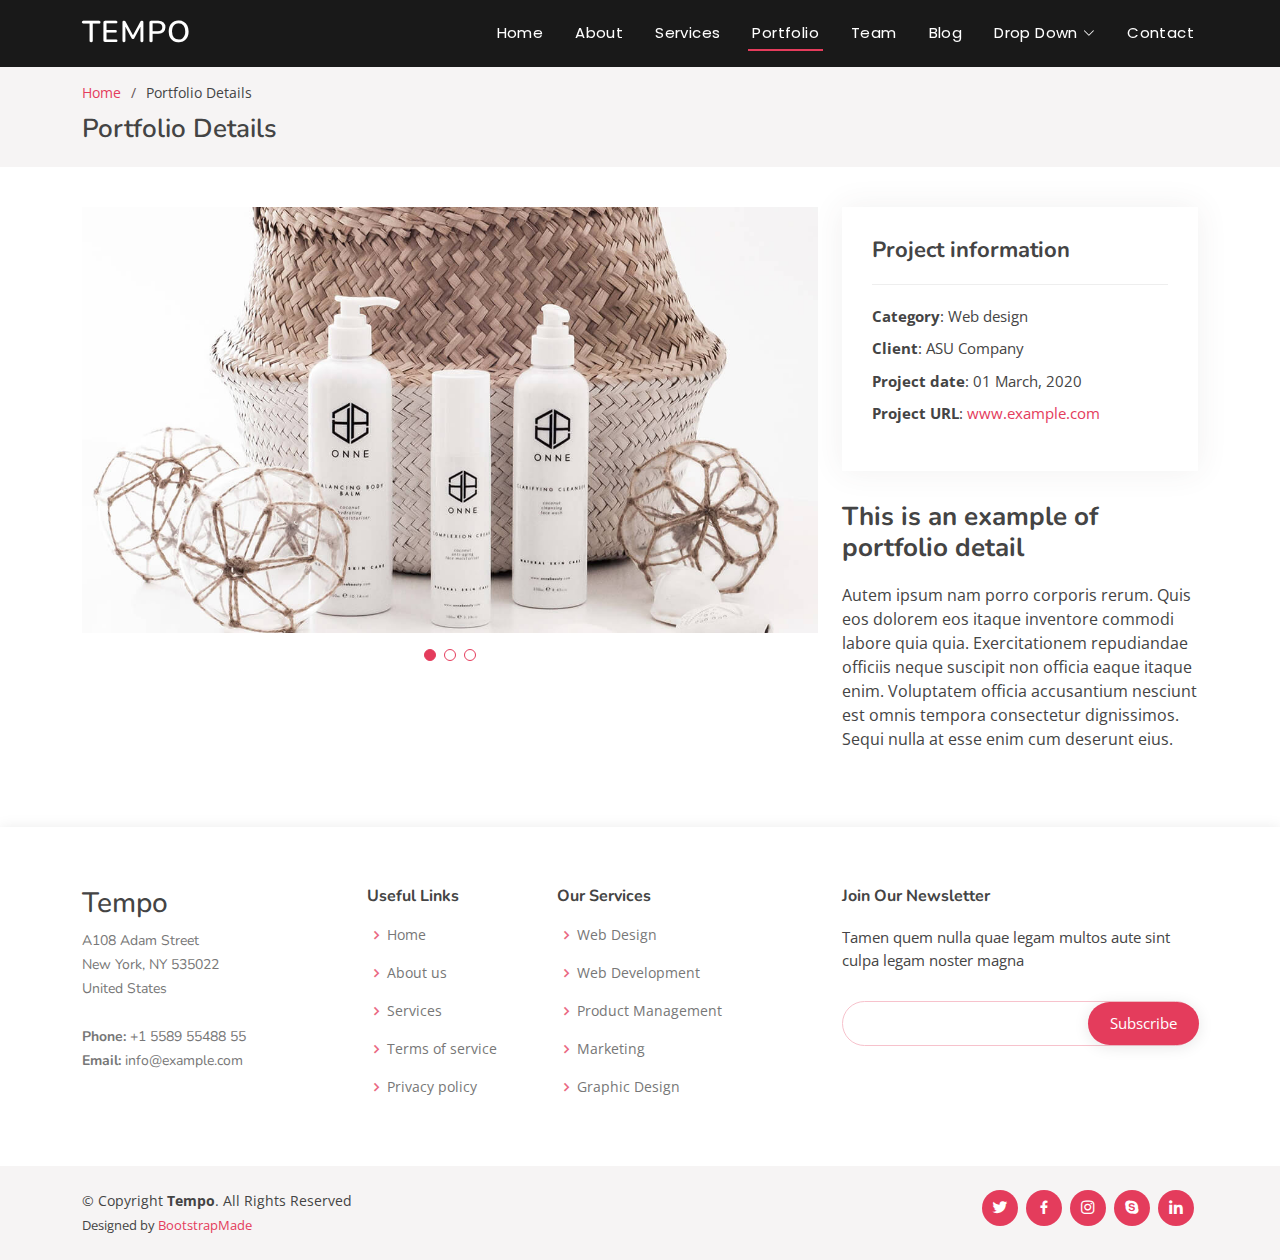
<file: portfolio-details.html>
<!DOCTYPE html>
<html lang="en">

<head>
  <meta charset="utf-8">
  <meta content="width=device-width, initial-scale=1.0" name="viewport">

  <title>Portfolio Details - Tempo Bootstrap Template</title>
  <meta content="" name="description">
  <meta content="" name="keywords">

  <!-- Favicons -->
  <link href="assets/img/favicon.png" rel="icon">
  <link href="assets/img/apple-touch-icon.png" rel="apple-touch-icon">

  <!-- Google Fonts -->
  <link href="https://fonts.googleapis.com/css?family=Open+Sans:300,300i,400,400i,600,600i,700,700i|Nunito:300,300i,400,400i,600,600i,700,700i|Poppins:300,300i,400,400i,500,500i,600,600i,700,700i" rel="stylesheet">

  <!-- Vendor CSS Files -->
  <link href="assets/vendor/bootstrap/css/bootstrap.min.css" rel="stylesheet">
  <link href="assets/vendor/bootstrap-icons/bootstrap-icons.css" rel="stylesheet">
  <link href="assets/vendor/boxicons/css/boxicons.min.css" rel="stylesheet">
  <link href="assets/vendor/glightbox/css/glightbox.min.css" rel="stylesheet">
  <link href="assets/vendor/remixicon/remixicon.css" rel="stylesheet">
  <link href="assets/vendor/swiper/swiper-bundle.min.css" rel="stylesheet">

  <!-- Template Main CSS File -->
  <link href="assets/css/style.css" rel="stylesheet">

  <!-- =======================================================
  * Template Name: Tempo - v4.7.0
  * Template URL: https://bootstrapmade.com/tempo-free-onepage-bootstrap-theme/
  * Author: BootstrapMade.com
  * License: https://bootstrapmade.com/license/
  ======================================================== -->
</head>

<body>

  <!-- ======= Header ======= -->
  <header id="header" class="fixed-top header-inner-pages">
    <div class="container d-flex align-items-center justify-content-between">

      <h1 class="logo"><a href="index.html">Tempo</a></h1>
      <!-- Uncomment below if you prefer to use an image logo -->
      <!-- <a href="index.html" class="logo"><img src="assets/img/logo.png" alt="" class="img-fluid"></a>-->

      <nav id="navbar" class="navbar">
        <ul>
          <li><a class="nav-link scrollto " href="#hero">Home</a></li>
          <li><a class="nav-link scrollto" href="#about">About</a></li>
          <li><a class="nav-link scrollto" href="#services">Services</a></li>
          <li><a class="nav-link scrollto active" href="#portfolio">Portfolio</a></li>
          <li><a class="nav-link scrollto" href="#team">Team</a></li>
          <li><a href="blog.html">Blog</a></li>
          <li class="dropdown"><a href="#"><span>Drop Down</span> <i class="bi bi-chevron-down"></i></a>
            <ul>
              <li><a href="#">Drop Down 1</a></li>
              <li class="dropdown"><a href="#"><span>Deep Drop Down</span> <i class="bi bi-chevron-right"></i></a>
                <ul>
                  <li><a href="#">Deep Drop Down 1</a></li>
                  <li><a href="#">Deep Drop Down 2</a></li>
                  <li><a href="#">Deep Drop Down 3</a></li>
                  <li><a href="#">Deep Drop Down 4</a></li>
                  <li><a href="#">Deep Drop Down 5</a></li>
                </ul>
              </li>
              <li><a href="#">Drop Down 2</a></li>
              <li><a href="#">Drop Down 3</a></li>
              <li><a href="#">Drop Down 4</a></li>
            </ul>
          </li>
          <li><a class="nav-link scrollto" href="#contact">Contact</a></li>
        </ul>
        <i class="bi bi-list mobile-nav-toggle"></i>
      </nav><!-- .navbar -->

    </div>
  </header><!-- End Header -->

  <main id="main">

    <!-- ======= Breadcrumbs ======= -->
    <section id="breadcrumbs" class="breadcrumbs">
      <div class="container">

        <ol>
          <li><a href="index.html">Home</a></li>
          <li>Portfolio Details</li>
        </ol>
        <h2>Portfolio Details</h2>

      </div>
    </section><!-- End Breadcrumbs -->

    <!-- ======= Portfolio Details Section ======= -->
    <section id="portfolio-details" class="portfolio-details">
      <div class="container">

        <div class="row gy-4">

          <div class="col-lg-8">
            <div class="portfolio-details-slider swiper">
              <div class="swiper-wrapper align-items-center">

                <div class="swiper-slide">
                  <img src="assets/img/portfolio/portfolio-details-1.jpg" alt="">
                </div>

                <div class="swiper-slide">
                  <img src="assets/img/portfolio/portfolio-details-2.jpg" alt="">
                </div>

                <div class="swiper-slide">
                  <img src="assets/img/portfolio/portfolio-details-3.jpg" alt="">
                </div>

              </div>
              <div class="swiper-pagination"></div>
            </div>
          </div>

          <div class="col-lg-4">
            <div class="portfolio-info">
              <h3>Project information</h3>
              <ul>
                <li><strong>Category</strong>: Web design</li>
                <li><strong>Client</strong>: ASU Company</li>
                <li><strong>Project date</strong>: 01 March, 2020</li>
                <li><strong>Project URL</strong>: <a href="#">www.example.com</a></li>
              </ul>
            </div>
            <div class="portfolio-description">
              <h2>This is an example of portfolio detail</h2>
              <p>
                Autem ipsum nam porro corporis rerum. Quis eos dolorem eos itaque inventore commodi labore quia quia. Exercitationem repudiandae officiis neque suscipit non officia eaque itaque enim. Voluptatem officia accusantium nesciunt est omnis tempora consectetur dignissimos. Sequi nulla at esse enim cum deserunt eius.
              </p>
            </div>
          </div>

        </div>

      </div>
    </section><!-- End Portfolio Details Section -->

  </main><!-- End #main -->

  <!-- ======= Footer ======= -->
  <footer id="footer">

    <div class="footer-top">
      <div class="container">
        <div class="row">

          <div class="col-lg-3 col-md-6 footer-contact">
            <h3>Tempo</h3>
            <p>
              A108 Adam Street <br>
              New York, NY 535022<br>
              United States <br><br>
              <strong>Phone:</strong> +1 5589 55488 55<br>
              <strong>Email:</strong> info@example.com<br>
            </p>
          </div>

          <div class="col-lg-2 col-md-6 footer-links">
            <h4>Useful Links</h4>
            <ul>
              <li><i class="bx bx-chevron-right"></i> <a href="#">Home</a></li>
              <li><i class="bx bx-chevron-right"></i> <a href="#">About us</a></li>
              <li><i class="bx bx-chevron-right"></i> <a href="#">Services</a></li>
              <li><i class="bx bx-chevron-right"></i> <a href="#">Terms of service</a></li>
              <li><i class="bx bx-chevron-right"></i> <a href="#">Privacy policy</a></li>
            </ul>
          </div>

          <div class="col-lg-3 col-md-6 footer-links">
            <h4>Our Services</h4>
            <ul>
              <li><i class="bx bx-chevron-right"></i> <a href="#">Web Design</a></li>
              <li><i class="bx bx-chevron-right"></i> <a href="#">Web Development</a></li>
              <li><i class="bx bx-chevron-right"></i> <a href="#">Product Management</a></li>
              <li><i class="bx bx-chevron-right"></i> <a href="#">Marketing</a></li>
              <li><i class="bx bx-chevron-right"></i> <a href="#">Graphic Design</a></li>
            </ul>
          </div>

          <div class="col-lg-4 col-md-6 footer-newsletter">
            <h4>Join Our Newsletter</h4>
            <p>Tamen quem nulla quae legam multos aute sint culpa legam noster magna</p>
            <form action="" method="post">
              <input type="email" name="email"><input type="submit" value="Subscribe">
            </form>
          </div>

        </div>
      </div>
    </div>

    <div class="container d-md-flex py-4">

      <div class="me-md-auto text-center text-md-start">
        <div class="copyright">
          &copy; Copyright <strong><span>Tempo</span></strong>. All Rights Reserved
        </div>
        <div class="credits">
          <!-- All the links in the footer should remain intact. -->
          <!-- You can delete the links only if you purchased the pro version. -->
          <!-- Licensing information: https://bootstrapmade.com/license/ -->
          <!-- Purchase the pro version with working PHP/AJAX contact form: https://bootstrapmade.com/tempo-free-onepage-bootstrap-theme/ -->
          Designed by <a href="https://bootstrapmade.com/">BootstrapMade</a>
        </div>
      </div>
      <div class="social-links text-center text-md-right pt-3 pt-md-0">
        <a href="#" class="twitter"><i class="bx bxl-twitter"></i></a>
        <a href="#" class="facebook"><i class="bx bxl-facebook"></i></a>
        <a href="#" class="instagram"><i class="bx bxl-instagram"></i></a>
        <a href="#" class="google-plus"><i class="bx bxl-skype"></i></a>
        <a href="#" class="linkedin"><i class="bx bxl-linkedin"></i></a>
      </div>
    </div>
  </footer><!-- End Footer -->

  <a href="#" class="back-to-top d-flex align-items-center justify-content-center"><i class="bi bi-arrow-up-short"></i></a>

  <!-- Vendor JS Files -->
  <script src="assets/vendor/bootstrap/js/bootstrap.bundle.min.js"></script>
  <script src="assets/vendor/glightbox/js/glightbox.min.js"></script>
  <script src="assets/vendor/isotope-layout/isotope.pkgd.min.js"></script>
  <script src="assets/vendor/swiper/swiper-bundle.min.js"></script>
  <script src="assets/vendor/php-email-form/validate.js"></script>

  <!-- Template Main JS File -->
  <script src="assets/js/main.js"></script>

</body>

</html>
</file>
<file: login.css>
body{
	margin: 0;
	padding: 0;
	display: flex;
	justify-content: center;
	align-items: center;
	min-height: 100vh;
	font-family: 'Jost', sans-serif;
	background: linear-gradient(to bottom, #0f0c29, #302b63, #24243e);
}
.main{
	width: 350px;
	height: 500px;
	background: red;
	overflow: hidden;
	background: url("https://doc-08-2c-docs.googleusercontent.com/docs/securesc/68c90smiglihng9534mvqmq1946dmis5/fo0picsp1nhiucmc0l25s29respgpr4j/1631524275000/03522360960922298374/03522360960922298374/1Sx0jhdpEpnNIydS4rnN4kHSJtU1EyWka?e=view&authuser=0&nonce=gcrocepgbb17m&user=03522360960922298374&hash=tfhgbs86ka6divo3llbvp93mg4csvb38") no-repeat center/ cover;
	border-radius: 10px;
	box-shadow: 5px 20px 50px #000;
}
#chk{
	display: none;
}
.signup{
	position: relative;
	width:100%;
	height: 100%;
}
label{
	color: #fff;
	font-size: 2.3em;
	justify-content: center;
	display: flex;
	margin: 60px;
	font-weight: bold;
	cursor: pointer;
	transition: .5s ease-in-out;
}
input{
	width: 60%;
	height: 20px;
	background: #e0dede;
	justify-content: center;
	display: flex;
	margin: 20px auto;
	padding: 10px;
	border: none;
	outline: none;
	border-radius: 5px;
}
button{
	width: 60%;
	height: 40px;
	margin: 10px auto;
	justify-content: center;
	display: block;
	color: #fff;
	background: #573b8a;
	font-size: 1em;
	font-weight: bold;
	margin-top: 20px;
	outline: none;
	border: none;
	border-radius: 5px;
	transition: .2s ease-in;
	cursor: pointer;
}
button:hover{
	background: #6d44b8;
}
.login{
	height: 460px;
	background: #eee;
	border-radius: 60% / 10%;
	transform: translateY(-180px);
	transition: .8s ease-in-out;
}
.login label{
	color: #573b8a;
	transform: scale(.6);
}

#chk:checked ~ .login{
	transform: translateY(-500px);
}
#chk:checked ~ .login label{
	transform: scale(1);	
}
#chk:checked ~ .signup label{
	transform: scale(.6);
}
</file>
<file: assets/css/style.css>
/**
* Template Name: Tempo - v4.7.0
* Template URL: https://bootstrapmade.com/tempo-free-onepage-bootstrap-theme/
* Author: BootstrapMade.com
* License: https://bootstrapmade.com/license/
*/

/*--------------------------------------------------------------
# General
--------------------------------------------------------------*/
body {
  font-family: "Open Sans", sans-serif;
  color: #444444;
}

a {
  color: #e43c5c;
  text-decoration: none;
}

a:hover {
  color: #ea6981;
  text-decoration: none;
}

h1, h2, h3, h4, h5, h6 {
  font-family: "Nunito", sans-serif;
}

/*--------------------------------------------------------------
# Back to top button
--------------------------------------------------------------*/
.back-to-top {
  position: fixed;
  visibility: hidden;
  opacity: 0;
  right: 15px;
  bottom: 15px;
  z-index: 996;
  background: #e43c5c;
  width: 40px;
  height: 40px;
  border-radius: 50px;
  transition: all 0.4s;
}
.back-to-top i {
  font-size: 28px;
  color: #fff;
  line-height: 0;
}
.back-to-top:hover {
  background: #e9607a;
  color: #fff;
}
.back-to-top.active {
  visibility: visible;
  opacity: 1;
}

/*--------------------------------------------------------------
# Header
--------------------------------------------------------------*/
#header {
  transition: all 0.5s;
  z-index: 997;
  padding: 20px 0;
}
#header .logo {
  font-size: 30px;
  margin: 0;
  padding: 0;
  line-height: 1;
  font-weight: 600;
  letter-spacing: 1px;
  text-transform: uppercase;
}
#header .logo a {
  color: #fff;
}
#header .logo img {
  max-height: 40px;
}
#header.header-scrolled, #header.header-inner-pages {
  background: rgba(0, 0, 0, 0.9);
  padding: 12px 0;
}

/*--------------------------------------------------------------
# Navigation Menu
--------------------------------------------------------------*/
/**
* Desktop Navigation 
*/
.navbar {
  padding: 0;
}
.navbar ul {
  margin: 0;
  padding: 0;
  display: flex;
  list-style: none;
  align-items: center;
}
.navbar li {
  position: relative;
}
.navbar > ul > li {
  white-space: nowrap;
  padding: 10px 0 10px 24px;
}
.navbar a, .navbar a:focus {
  display: flex;
  align-items: center;
  justify-content: space-between;
  font-family: "Poppins", sans-serif;
  color: #fff;
  font-size: 15px;
  padding: 0 4px;
  white-space: nowrap;
  transition: 0.3s;
  letter-spacing: 0.4px;
  position: relative;
}
.navbar a i, .navbar a:focus i {
  font-size: 12px;
  line-height: 0;
  margin-left: 5px;
}
.navbar > ul > li > a:before {
  content: "";
  position: absolute;
  width: 100%;
  height: 2px;
  bottom: -6px;
  left: 0;
  background-color: #e43c5c;
  visibility: hidden;
  transform: scaleX(0);
  transition: all 0.3s ease-in-out 0s;
}
.navbar a:hover:before, .navbar li:hover > a:before, .navbar .active:before {
  visibility: visible;
  transform: scaleX(1);
}
.navbar a:hover, .navbar .active, .navbar .active:focus, .navbar li:hover > a {
  color: #fff;
}
.navbar .dropdown ul {
  display: block;
  position: absolute;
  left: 24px;
  top: calc(100% + 30px);
  margin: 0;
  padding: 10px 0;
  z-index: 99;
  opacity: 0;
  visibility: hidden;
  background: #fff;
  box-shadow: 0px 0px 30px rgba(127, 137, 161, 0.25);
  transition: 0.3s;
}
.navbar .dropdown ul li {
  min-width: 200px;
}
.navbar .dropdown ul a {
  padding: 10px 20px;
  font-size: 14px;
  text-transform: none;
  color: #493c3e;
}
.navbar .dropdown ul a i {
  font-size: 12px;
}
.navbar .dropdown ul a:hover, .navbar .dropdown ul .active:hover, .navbar .dropdown ul li:hover > a {
  color: #e43c5c;
}
.navbar .dropdown:hover > ul {
  opacity: 1;
  top: 100%;
  visibility: visible;
}
.navbar .dropdown .dropdown ul {
  top: 0;
  left: calc(100% - 30px);
  visibility: hidden;
}
.navbar .dropdown .dropdown:hover > ul {
  opacity: 1;
  top: 0;
  left: 100%;
  visibility: visible;
}
@media (max-width: 1366px) {
  .navbar .dropdown .dropdown ul {
    left: -90%;
  }
  .navbar .dropdown .dropdown:hover > ul {
    left: -100%;
  }
}

/**
* Mobile Navigation 
*/
.mobile-nav-toggle {
  color: #fff;
  font-size: 28px;
  cursor: pointer;
  display: none;
  line-height: 0;
  transition: 0.5s;
}

@media (max-width: 991px) {
  .mobile-nav-toggle {
    display: block;
  }

  .navbar ul {
    display: none;
  }
}
.navbar-mobile {
  position: fixed;
  overflow: hidden;
  top: 0;
  right: 0;
  left: 0;
  bottom: 0;
  background: rgba(45, 37, 38, 0.9);
  transition: 0.3s;
  z-index: 999;
}
.navbar-mobile .mobile-nav-toggle {
  position: absolute;
  top: 15px;
  right: 15px;
}
.navbar-mobile ul {
  display: block;
  position: absolute;
  top: 55px;
  right: 15px;
  bottom: 15px;
  left: 15px;
  padding: 10px 0;
  background-color: #fff;
  overflow-y: auto;
  transition: 0.3s;
}
.navbar-mobile > ul > li {
  padding: 0;
}
.navbar-mobile a:hover:before, .navbar-mobile li:hover > a:before, .navbar-mobile .active:before {
  visibility: hidden;
}
.navbar-mobile a, .navbar-mobile a:focus {
  padding: 10px 20px;
  font-size: 15px;
  color: #493c3e;
}
.navbar-mobile a:hover, .navbar-mobile .active, .navbar-mobile li:hover > a {
  color: #e43c5c;
}
.navbar-mobile .getstarted, .navbar-mobile .getstarted:focus {
  margin: 15px;
}
.navbar-mobile .dropdown ul {
  position: static;
  display: none;
  margin: 10px 20px;
  padding: 10px 0;
  z-index: 99;
  opacity: 1;
  visibility: visible;
  background: #fff;
  box-shadow: 0px 0px 30px rgba(127, 137, 161, 0.25);
}
.navbar-mobile .dropdown ul li {
  min-width: 200px;
}
.navbar-mobile .dropdown ul a {
  padding: 10px 20px;
}
.navbar-mobile .dropdown ul a i {
  font-size: 12px;
}
.navbar-mobile .dropdown ul a:hover, .navbar-mobile .dropdown ul .active:hover, .navbar-mobile .dropdown ul li:hover > a {
  color: #e43c5c;
}
.navbar-mobile .dropdown > .dropdown-active {
  display: block;
}

/*--------------------------------------------------------------
# Hero Section
--------------------------------------------------------------*/
#hero {
  width: 100%;
  height: 100vh;
  background: url("../img/hero-bg.png") top center;
  background-size: cover;
  position: relative;
}
#hero:before {
  content: "";
  background: rgba(0, 0, 0, 0.6);
  position: absolute;
  bottom: 0;
  top: 0;
  left: 0;
  right: 0;
}
#hero .hero-container {
  position: absolute;
  bottom: 0;
  top: 0;
  left: 0;
  right: 0;
  display: flex;
  justify-content: center;
  align-items: center;
  flex-direction: column;
  text-align: center;
  padding: 0 15px;
}
#hero h3 {
  background: rgba(255, 255, 255, 0.1);
  color: #fff;
  font-size: 26px;
  padding: 10px 30px;
  margin-bottom: 30px;
  border-radius: 50px;
}
#hero h1 {
  margin: 0 0 10px 0;
  font-size: 48px;
  font-weight: 700;
  line-height: 56px;
  text-transform: uppercase;
  color: #fff;
}
#hero h2 {
  color: #eee;
  margin-bottom: 40px;
  font-size: 24px;
}
#hero .btn-get-started {
  font-family: "Poppins", sans-serif;
  text-transform: uppercase;
  font-weight: 400;
  font-size: 13px;
  letter-spacing: 1px;
  display: inline-block;
  padding: 8px 30px 9px 30px;
  border-radius: 50px;
  transition: 0.5s;
  border: 2px solid #fff;
  color: #fff;
}
#hero .btn-get-started:hover {
  background: #e43c5c;
  border: 2px solid #e43c5c;
}
@media (min-width: 1024px) {
  #hero {
    background-attachment: fixed;
  }
}
@media (max-width: 768px) {
  #hero h3 {
    font-size: 22px;
  }
  #hero h1 {
    font-size: 28px;
    line-height: 36px;
  }
  #hero h2 {
    font-size: 18px;
    line-height: 24px;
    margin-bottom: 30px;
  }
}
@media (max-height: 500px) {
  #hero {
    height: 150vh;
  }
}

/*--------------------------------------------------------------
# Sections General
--------------------------------------------------------------*/
section {
  padding: 60px 0;
  overflow: hidden;
}

.section-bg {
  background-color: white;
}

.section-title {
  text-align: center;
  padding-bottom: 30px;
}
.section-title h2 {
  font-size: 13px;
  letter-spacing: 1px;
  font-weight: 700;
  padding: 8px 20px;
  line-height: 1;
  margin: 0;
  background: #fdeff2;
  color: #e43c5c;
  display: inline-block;
  text-transform: uppercase;
  border-radius: 50px;
}
.section-title h3 {
  margin: 15px 0 0 0;
  font-size: 32px;
  font-weight: 700;
}
.section-title h3 span {
  color: #e43c5c;
}
.section-title p {
  margin: 15px auto 0 auto;
  font-weight: 600;
}
@media (min-width: 1024px) {
  .section-title p {
    width: 50%;
  }
}

/*--------------------------------------------------------------
# About
--------------------------------------------------------------*/
.about .content h3 {
  font-weight: 600;
  font-size: 26px;
}
.about .content ul {
  list-style: none;
  padding: 0;
}
.about .content ul li {
  padding-left: 28px;
  position: relative;
}
.about .content ul li + li {
  margin-top: 10px;
}
.about .content ul i {
  position: absolute;
  left: 0;
  top: 2px;
  font-size: 20px;
  color: #e43c5c;
  line-height: 1;
}
.about .content p:last-child {
  margin-bottom: 0;
}
.about .content .btn-learn-more {
  font-family: "Nunito", sans-serif;
  font-weight: 600;
  font-size: 14px;
  letter-spacing: 1px;
  display: inline-block;
  padding: 12px 32px;
  border-radius: 50px;
  transition: 0.3s;
  line-height: 1;
  color: #e43c5c;
  -webkit-animation-delay: 0.8s;
  animation-delay: 0.8s;
  margin-top: 6px;
  border: 2px solid #e43c5c;
}
.about .content .btn-learn-more:hover {
  background: #e43c5c;
  color: #fff;
  text-decoration: none;
}

/*--------------------------------------------------------------
# Services
--------------------------------------------------------------*/
.services {
  padding-bottom: 30px;
}
.services .icon-box {
  padding: 60px 30px;
  position: relative;
  overflow: hidden;
  background: #fff;
  box-shadow: 2px 0 35px 0 rgba(68, 88, 144, 0.12);
  transition: all 0.3s ease-in-out;
  border-radius: 8px;
  z-index: 1;
  text-align: center;
}
.services .icon-box::before {
  content: "";
  position: absolute;
  background: #fdeff2;
  right: 0;
  left: 0;
  bottom: 0;
  top: 100%;
  transition: all 0.4s;
  z-index: -1;
}
.services .icon-box:hover::before {
  background: #e43c5c;
  top: 0;
  border-radius: 0px;
}
.services .icon {
  margin-bottom: 15px;
}
.services .icon i {
  font-size: 48px;
  line-height: 1;
  color: #e43c5c;
  transition: all 0.3s ease-in-out;
}
.services .title {
  font-weight: 700;
  margin-bottom: 15px;
  font-size: 18px;
}
.services .title a {
  color: #111;
}
.services .description {
  font-size: 15px;
  line-height: 28px;
  margin-bottom: 0;
}
.services .icon-box:hover .title a, .services .icon-box:hover .description {
  color: #fff;
}
.services .icon-box:hover .icon i {
  color: #fff;
}
.ac-repair{
  font-size:48px;
  color:#e43c5c;
}
.services .icon-box:hover .ac-repair{
  color: #fff !important;
}

ul {
  list-style-type: none;
}
/*--------------------------------------------------------------
# Features
--------------------------------------------------------------*/
.features {
  padding-top: 20px;
}
.features .icon-box {
  display: flex;
  align-items: center;
  padding: 20px;
  transition: ease-in-out 0.3s;
  box-shadow: 2px 0 35px 0 rgba(68, 88, 144, 0.12);
}
.features .icon-box i {
  font-size: 32px;
  padding-right: 10px;
  line-height: 1;
}
.features .icon-box h3 {
  font-weight: 700;
  margin: 0;
  padding: 0;
  line-height: 1;
  font-size: 16px;
}
.features .icon-box h3 a {
  color: #493c3e;
  transition: ease-in-out 0.3s;
}
.features .icon-box:hover a {
  color: #e43c5c;
}

/*--------------------------------------------------------------
# Cta
--------------------------------------------------------------*/
.cta {
  background: linear-gradient(rgba(2, 2, 2, 0.5), rgba(0, 0, 0, 0.8)), url("../img/cta-bg.jpg") center center;
  background-size: cover;
  padding: 60px 0;
}
.cta h3 {
  color: #fff;
  font-size: 28px;
  font-weight: 700;
}
.cta p {
  color: #fff;
}
.cta .cta-btn {
  font-family: "Nunito", sans-serif;
  text-transform: uppercase;
  font-weight: 500;
  font-size: 16px;
  letter-spacing: 1px;
  display: inline-block;
  padding: 8px 28px;
  border-radius: 25px;
  transition: 0.5s;
  margin-top: 10px;
  border: 2px solid #fff;
  color: #fff;
}
.cta .cta-btn:hover {
  background: #e43c5c;
  border: 2px solid #e43c5c;
}
@media (min-width: 1024px) {
  .cta {
    background-attachment: fixed;
  }
}

/*--------------------------------------------------------------
# Portfolio
--------------------------------------------------------------*/
.portfolio #portfolio-flters {
  padding: 0;
  margin: 0 auto 25px auto;
  list-style: none;
  text-align: center;
  border-radius: 50px;
}
.portfolio #portfolio-flters li {
  cursor: pointer;
  display: inline-block;
  padding: 7px 17px 9px 17px;
  font-size: 14px;
  font-weight: 500;
  line-height: 1;
  color: #444444;
  margin: 0 3px 10px 3px;
  transition: all ease-in-out 0.3s;
  background: #ede9e9;
  border-radius: 50px;
}
.portfolio #portfolio-flters li:hover, .portfolio #portfolio-flters li.filter-active {
  color: #fff;
  background: #e43c5c;
}
.portfolio #portfolio-flters li:last-child {
  margin-right: 0;
}
.portfolio .portfolio-item {
  margin-bottom: 30px;
  overflow: hidden;
}
.portfolio .portfolio-item img {
  position: relative;
  top: 0;
  transition: all 0.6s cubic-bezier(0.645, 0.045, 0.355, 1);
}
.portfolio .portfolio-item .portfolio-info {
  opacity: 0;
  position: absolute;
  left: 15px;
  right: 15px;
  bottom: -50px;
  z-index: 3;
  transition: all ease-in-out 0.3s;
  background: #e43c5c;
  padding: 15px 20px;
}
.portfolio .portfolio-item .portfolio-info h4 {
  font-size: 18px;
  color: #fff;
  font-weight: 600;
}
.portfolio .portfolio-item .portfolio-info p {
  color: #fff;
  font-size: 14px;
  margin-bottom: 0;
}
.portfolio .portfolio-item .portfolio-info .preview-link, .portfolio .portfolio-item .portfolio-info .details-link {
  position: absolute;
  right: 50px;
  font-size: 24px;
  top: calc(50% - 18px);
  color: white;
  transition: ease-in-out 0.3s;
}
.portfolio .portfolio-item .portfolio-info .preview-link:hover, .portfolio .portfolio-item .portfolio-info .details-link:hover {
  color: #f7c2cc;
}
.portfolio .portfolio-item .portfolio-info .details-link {
  right: 15px;
}
.portfolio .portfolio-item:hover img {
  top: -30px;
}
.portfolio .portfolio-item:hover .portfolio-info {
  opacity: 1;
  bottom: 0;
}

/*--------------------------------------------------------------
# Portfolio Details
--------------------------------------------------------------*/
.portfolio-details {
  padding-top: 40px;
}
.portfolio-details .portfolio-details-slider img {
  width: 100%;
}
.portfolio-details .portfolio-details-slider .swiper-pagination {
  margin-top: 20px;
  position: relative;
}
.portfolio-details .portfolio-details-slider .swiper-pagination .swiper-pagination-bullet {
  width: 12px;
  height: 12px;
  background-color: #fff;
  opacity: 1;
  border: 1px solid #e43c5c;
}
.portfolio-details .portfolio-details-slider .swiper-pagination .swiper-pagination-bullet-active {
  background-color: #e43c5c;
}
.portfolio-details .portfolio-info {
  padding: 30px;
  box-shadow: 0px 0 30px rgba(73, 60, 62, 0.08);
}
.portfolio-details .portfolio-info h3 {
  font-size: 22px;
  font-weight: 700;
  margin-bottom: 20px;
  padding-bottom: 20px;
  border-bottom: 1px solid #eee;
}
.portfolio-details .portfolio-info ul {
  list-style: none;
  padding: 0;
  font-size: 15px;
}
.portfolio-details .portfolio-info ul li + li {
  margin-top: 10px;
}
.portfolio-details .portfolio-description {
  padding-top: 30px;
}
.portfolio-details .portfolio-description h2 {
  font-size: 26px;
  font-weight: 700;
  margin-bottom: 20px;
}
.portfolio-details .portfolio-description p {
  padding: 0;
}

/*--------------------------------------------------------------
# Pricing
--------------------------------------------------------------*/
.pricing .box {
  padding: 20px;
  background: #f9f9f9;
  text-align: center;
  border-radius: 8px;
  position: relative;
  overflow: hidden;
  border: 2px solid #f9f9f9;
}
.pricing .box h3 {
  font-weight: 400;
  padding: 15px;
  margin-top: 15px;
  font-size: 20px;
  font-weight: 600;
  color: #493c3e;
}
.pricing .box h4 {
  font-size: 42px;
  color: #e43c5c;
  font-weight: 500;
  font-family: "Open Sans", sans-serif;
  margin-bottom: 20px;
}
.pricing .box h4 sup {
  font-size: 20px;
  top: -15px;
  left: -3px;
}
.pricing .box h4 span {
  color: #bababa;
  font-size: 16px;
  font-weight: 300;
}
.pricing .box ul {
  padding: 0;
  list-style: none;
  color: #493c3e;
  text-align: center;
  line-height: 20px;
  font-size: 14px;
}
.pricing .box ul li {
  padding-bottom: 16px;
}
.pricing .box ul i {
  color: #e43c5c;
  font-size: 18px;
  padding-right: 4px;
}
.pricing .box ul .na {
  color: #ccc;
  text-decoration: line-through;
}
.pricing .box .btn-wrap {
  padding: 15px;
  text-align: center;
}
.pricing .box .btn-buy {
  display: inline-block;
  padding: 8px 40px 10px 40px;
  border-radius: 50px;
  border: 2px solid #e43c5c;
  color: #e43c5c;
  font-size: 14px;
  font-weight: 400;
  font-family: "Nunito", sans-serif;
  font-weight: 600;
  transition: 0.3s;
}
.pricing .box .btn-buy:hover {
  background: #e43c5c;
  color: #fff;
}
.pricing .recommended {
  border-color: #e43c5c;
}
.pricing .recommended .btn-buy {
  background: #e43c5c;
  color: #fff;
}
.pricing .recommended .btn-buy:hover {
  background: #d91e42;
  border-color: #d91e42;
}
.pricing .recommended-badge {
  position: absolute;
  top: 5px;
  left: 50%;
  transform: translateX(-50%);
  z-index: 1;
  font-size: 13px;
  padding: 3px 25px 6px 25px;
  background: #fce6ea;
  color: #e43c5c;
  border-radius: 50px;
}

/*--------------------------------------------------------------
# F.A.Q
--------------------------------------------------------------*/
.faq {
  padding: 60px 0;
}
.faq .faq-list {
  padding: 0;
  list-style: none;
}
.faq .faq-list li {
  border-bottom: 1px solid #f1eeef;
  margin-bottom: 20px;
  padding-bottom: 20px;
}
.faq .faq-list .question {
  display: block;
  position: relative;
  font-family: #e43c5c;
  font-size: 18px;
  line-height: 24px;
  font-weight: 400;
  padding-left: 25px;
  cursor: pointer;
  color: #d01d3f;
  transition: 0.3s;
}
.faq .faq-list i {
  font-size: 16px;
  position: absolute;
  left: 0;
  top: -2px;
}
.faq .faq-list p {
  margin-bottom: 0;
  padding: 10px 0 0 25px;
}
.faq .faq-list .icon-show {
  display: none;
}
.faq .faq-list .collapsed {
  color: black;
}
.faq .faq-list .collapsed:hover {
  color: #e43c5c;
}
.faq .faq-list .collapsed .icon-show {
  display: inline-block;
  transition: 0.6s;
}
.faq .faq-list .collapsed .icon-close {
  display: none;
  transition: 0.6s;
}
@media (min-width: 1280px) {
  .faq .container {
    padding: 0 120px;
  }
}

/*--------------------------------------------------------------
# Team
--------------------------------------------------------------*/
.team {
  background: #fff;
  padding: 60px 0;
}
.team .member {
  margin-bottom: 20px;
  overflow: hidden;
  text-align: center;
  border-radius: 5px;
  background: #fff;
  box-shadow: 0px 2px 15px rgba(0, 0, 0, 0.1);
}
.team .member .member-img {
  position: relative;
  overflow: hidden;
}
.team .member .social {
  position: absolute;
  left: 0;
  bottom: 0;
  right: 0;
  height: 40px;
  opacity: 0;
  transition: ease-in-out 0.3s;
  background: rgba(255, 255, 255, 0.85);
  display: flex;
  align-items: center;
  justify-content: center;
}
.team .member .social a {
  transition: color 0.3s;
  color: #493c3e;
  margin: 0 10px;
  display: inline-flex;
  align-items: center;
  justify-content: center;
}
.team .member .social a i {
  line-height: 0;
}
.team .member .social a:hover {
  color: #e43c5c;
}
.team .member .social i {
  font-size: 18px;
  margin: 0 2px;
}
.team .member .member-info {
  padding: 25px 15px;
}
.team .member .member-info h4 {
  font-weight: 700;
  margin-bottom: 5px;
  font-size: 18px;
  color: #493c3e;
}
.team .member .member-info span {
  display: block;
  font-size: 13px;
  font-weight: 400;
  color: #aaaaaa;
}
.team .member .member-info p {
  font-style: italic;
  font-size: 14px;
  line-height: 26px;
  color: #777777;
}
.team .member:hover .social {
  opacity: 1;
}

/*--------------------------------------------------------------
# Contact
--------------------------------------------------------------*/
.contact .info {
  width: 100%;
  background: #fff;
}
.contact .info i {
  font-size: 20px;
  color: #e43c5c;
  float: left;
  width: 44px;
  height: 44px;
  background: #fdeff2;
  display: flex;
  justify-content: center;
  align-items: center;
  border-radius: 50px;
  transition: all 0.3s ease-in-out;
}
.contact .info h4 {
  padding: 0 0 0 60px;
  font-size: 22px;
  font-weight: 600;
  margin-bottom: 5px;
  color: #493c3e;
}
.contact .info p {
  padding: 0 0 0 60px;
  margin-bottom: 0;
  font-size: 14px;
  color: #816a6e;
}
.contact .info .email, .contact .info .phone {
  margin-top: 40px;
}
.contact .info .email:hover i, .contact .info .address:hover i, .contact .info .phone:hover i {
  background: #e43c5c;
  color: #fff;
}
.contact .php-email-form {
  width: 100%;
  background: #fff;
}
.contact .php-email-form .form-group {
  padding-bottom: 8px;
}
.contact .php-email-form .error-message {
  display: none;
  color: #fff;
  background: #ed3c0d;
  text-align: left;
  padding: 15px;
  font-weight: 600;
}
.contact .php-email-form .error-message br + br {
  margin-top: 25px;
}
.contact .php-email-form .sent-message {
  display: none;
  color: #fff;
  background: #18d26e;
  text-align: center;
  padding: 15px;
  font-weight: 600;
}
.contact .php-email-form .loading {
  display: none;
  background: #fff;
  text-align: center;
  padding: 15px;
}
.contact .php-email-form .loading:before {
  content: "";
  display: inline-block;
  border-radius: 50%;
  width: 24px;
  height: 24px;
  margin: 0 10px -6px 0;
  border: 3px solid #18d26e;
  border-top-color: #eee;
  -webkit-animation: animate-loading 1s linear infinite;
  animation: animate-loading 1s linear infinite;
}
.contact .php-email-form input, .contact .php-email-form textarea {
  border-radius: 0;
  box-shadow: none;
  font-size: 14px;
}
.contact .php-email-form input:focus, .contact .php-email-form textarea:focus {
  border-color: #e43c5c;
}
.contact .php-email-form input {
  height: 44px;
}
.contact .php-email-form textarea {
  padding: 10px 12px;
}
.contact .php-email-form button[type=submit] {
  background: #e43c5c;
  border: 0;
  padding: 10px 28px;
  color: #fff;
  transition: 0.4s;
  border-radius: 50px;
}
.contact .php-email-form button[type=submit]:hover {
  background: #d01d3f;
}
@-webkit-keyframes animate-loading {
  0% {
    transform: rotate(0deg);
  }
  100% {
    transform: rotate(360deg);
  }
}
@keyframes animate-loading {
  0% {
    transform: rotate(0deg);
  }
  100% {
    transform: rotate(360deg);
  }
}

/*--------------------------------------------------------------
# Breadcrumbs
--------------------------------------------------------------*/
.breadcrumbs {
  padding: 15px 0;
  background: #f6f4f4;
  margin-top: 67px;
}
@media (max-width: 992px) {
  .breadcrumbs {
    margin-top: 50px;
  }
}
.breadcrumbs h2 {
  font-size: 26px;
  font-weight: 600;
}
.breadcrumbs ol {
  display: flex;
  flex-wrap: wrap;
  list-style: none;
  padding: 0 0 10px 0;
  margin: 0;
  font-size: 14px;
}
.breadcrumbs ol li + li {
  padding-left: 10px;
}
.breadcrumbs ol li + li::before {
  display: inline-block;
  padding-right: 10px;
  color: #655356;
  content: "/";
}

/*--------------------------------------------------------------
# Blog
--------------------------------------------------------------*/
.blog {
  padding: 40px 0 20px 0;
}
.blog .entry {
  padding: 30px;
  margin-bottom: 60px;
  box-shadow: 0 4px 16px rgba(0, 0, 0, 0.1);
}
.blog .entry .entry-img {
  max-height: 440px;
  margin: -30px -30px 20px -30px;
  overflow: hidden;
}
.blog .entry .entry-title {
  font-size: 28px;
  font-weight: bold;
  padding: 0;
  margin: 0 0 20px 0;
}
.blog .entry .entry-title a {
  color: #493c3e;
  transition: 0.3s;
}
.blog .entry .entry-title a:hover {
  color: #e43c5c;
}
.blog .entry .entry-meta {
  margin-bottom: 15px;
  color: #b1a0a3;
}
.blog .entry .entry-meta ul {
  display: flex;
  flex-wrap: wrap;
  list-style: none;
  align-items: center;
  padding: 0;
  margin: 0;
}
.blog .entry .entry-meta ul li + li {
  padding-left: 20px;
}
.blog .entry .entry-meta i {
  font-size: 16px;
  margin-right: 8px;
  line-height: 0;
}
.blog .entry .entry-meta a {
  color: #777777;
  font-size: 14px;
  display: inline-block;
  line-height: 1;
}
.blog .entry .entry-content p {
  line-height: 24px;
}
.blog .entry .entry-content .read-more {
  -moz-text-align-last: right;
  text-align-last: right;
}
.blog .entry .entry-content .read-more a {
  display: inline-block;
  background: #e43c5c;
  color: #fff;
  padding: 6px 20px;
  transition: 0.3s;
  font-size: 14px;
  border-radius: 4px;
}
.blog .entry .entry-content .read-more a:hover {
  background: #e7526f;
}
.blog .entry .entry-content h3 {
  font-size: 22px;
  margin-top: 30px;
  font-weight: bold;
}
.blog .entry .entry-content blockquote {
  overflow: hidden;
  background-color: #fafafa;
  padding: 60px;
  position: relative;
  text-align: center;
  margin: 20px 0;
}
.blog .entry .entry-content blockquote p {
  color: #444444;
  line-height: 1.6;
  margin-bottom: 0;
  font-style: italic;
  font-weight: 500;
  font-size: 22px;
}
.blog .entry .entry-content blockquote::after {
  content: "";
  position: absolute;
  left: 0;
  top: 0;
  bottom: 0;
  width: 3px;
  background-color: #493c3e;
  margin-top: 20px;
  margin-bottom: 20px;
}
.blog .entry .entry-footer {
  padding-top: 10px;
  border-top: 1px solid #e6e6e6;
}
.blog .entry .entry-footer i {
  color: #9a8487;
  display: inline;
}
.blog .entry .entry-footer a {
  color: #57484a;
  transition: 0.3s;
}
.blog .entry .entry-footer a:hover {
  color: #e43c5c;
}
.blog .entry .entry-footer .cats {
  list-style: none;
  display: inline;
  padding: 0 20px 0 0;
  font-size: 14px;
}
.blog .entry .entry-footer .cats li {
  display: inline-block;
}
.blog .entry .entry-footer .tags {
  list-style: none;
  display: inline;
  padding: 0;
  font-size: 14px;
}
.blog .entry .entry-footer .tags li {
  display: inline-block;
}
.blog .entry .entry-footer .tags li + li::before {
  padding-right: 6px;
  color: #6c757d;
  content: ",";
}
.blog .entry .entry-footer .share {
  font-size: 16px;
}
.blog .entry .entry-footer .share i {
  padding-left: 5px;
}
.blog .entry-single {
  margin-bottom: 30px;
}
.blog .blog-author {
  padding: 20px;
  margin-bottom: 30px;
  box-shadow: 0 4px 16px rgba(0, 0, 0, 0.1);
}
.blog .blog-author img {
  width: 120px;
  margin-right: 20px;
}
.blog .blog-author h4 {
  font-weight: 600;
  font-size: 22px;
  margin-bottom: 0px;
  padding: 0;
  color: #493c3e;
}
.blog .blog-author .social-links {
  margin: 0 10px 10px 0;
}
.blog .blog-author .social-links a {
  color: rgba(73, 60, 62, 0.5);
  margin-right: 5px;
}
.blog .blog-author p {
  font-style: italic;
  color: #b7b7b7;
}
.blog .blog-comments {
  margin-bottom: 30px;
}
.blog .blog-comments .comments-count {
  font-weight: bold;
}
.blog .blog-comments .comment {
  margin-top: 30px;
  position: relative;
}
.blog .blog-comments .comment .comment-img {
  margin-right: 14px;
}
.blog .blog-comments .comment .comment-img img {
  width: 60px;
}
.blog .blog-comments .comment h5 {
  font-size: 16px;
  margin-bottom: 2px;
}
.blog .blog-comments .comment h5 a {
  font-weight: bold;
  color: #444444;
  transition: 0.3s;
}
.blog .blog-comments .comment h5 a:hover {
  color: #e43c5c;
}
.blog .blog-comments .comment h5 .reply {
  padding-left: 10px;
  color: #493c3e;
}
.blog .blog-comments .comment h5 .reply i {
  font-size: 20px;
}
.blog .blog-comments .comment time {
  display: block;
  font-size: 14px;
  color: #655356;
  margin-bottom: 5px;
}
.blog .blog-comments .comment.comment-reply {
  padding-left: 40px;
}
.blog .blog-comments .reply-form {
  margin-top: 30px;
  padding: 30px;
  box-shadow: 0 4px 16px rgba(0, 0, 0, 0.1);
}
.blog .blog-comments .reply-form h4 {
  font-weight: bold;
  font-size: 22px;
}
.blog .blog-comments .reply-form p {
  font-size: 14px;
}
.blog .blog-comments .reply-form input {
  border-radius: 4px;
  padding: 10px 10px;
  font-size: 14px;
}
.blog .blog-comments .reply-form input:focus {
  box-shadow: none;
  border-color: #f096a7;
}
.blog .blog-comments .reply-form textarea {
  border-radius: 4px;
  padding: 10px 10px;
  font-size: 14px;
}
.blog .blog-comments .reply-form textarea:focus {
  box-shadow: none;
  border-color: #f096a7;
}
.blog .blog-comments .reply-form .form-group {
  margin-bottom: 25px;
}
.blog .blog-comments .reply-form .btn-primary {
  border-radius: 4px;
  padding: 10px 20px;
  border: 0;
  background-color: #493c3e;
}
.blog .blog-comments .reply-form .btn-primary:hover {
  background-color: #57484a;
}
.blog .blog-pagination {
  color: #816a6e;
}
.blog .blog-pagination ul {
  display: flex;
  padding: 0;
  margin: 0;
  list-style: none;
}
.blog .blog-pagination li {
  margin: 0 5px;
  transition: 0.3s;
}
.blog .blog-pagination li a {
  color: #493c3e;
  padding: 7px 16px;
  display: flex;
  align-items: center;
  justify-content: center;
}
.blog .blog-pagination li.active, .blog .blog-pagination li:hover {
  background: #e43c5c;
}
.blog .blog-pagination li.active a, .blog .blog-pagination li:hover a {
  color: #fff;
}
.blog .sidebar {
  padding: 30px;
  margin: 0 0 60px 20px;
  box-shadow: 0 4px 16px rgba(0, 0, 0, 0.1);
}
.blog .sidebar .sidebar-title {
  font-size: 20px;
  font-weight: 700;
  padding: 0 0 0 0;
  margin: 0 0 15px 0;
  color: #493c3e;
  position: relative;
}
.blog .sidebar .sidebar-item {
  margin-bottom: 30px;
}
.blog .sidebar .search-form form {
  background: #fff;
  border: 1px solid #ddd;
  padding: 3px 10px;
  position: relative;
}
.blog .sidebar .search-form form input[type=text] {
  border: 0;
  padding: 4px;
  border-radius: 4px;
  width: calc(100% - 40px);
}
.blog .sidebar .search-form form button {
  position: absolute;
  top: 0;
  right: 0;
  bottom: 0;
  border: 0;
  background: none;
  font-size: 16px;
  padding: 0 15px;
  margin: -1px;
  background: #e43c5c;
  color: #fff;
  transition: 0.3s;
  border-radius: 0 4px 4px 0;
  line-height: 0;
}
.blog .sidebar .search-form form button i {
  line-height: 0;
}
.blog .sidebar .search-form form button:hover {
  background: #e64e6b;
}
.blog .sidebar .categories ul {
  list-style: none;
  padding: 0;
}
.blog .sidebar .categories ul li + li {
  padding-top: 10px;
}
.blog .sidebar .categories ul a {
  color: #493c3e;
  transition: 0.3s;
}
.blog .sidebar .categories ul a:hover {
  color: #e43c5c;
}
.blog .sidebar .categories ul a span {
  padding-left: 5px;
  color: #aaaaaa;
  font-size: 14px;
}
.blog .sidebar .recent-posts .post-item + .post-item {
  margin-top: 15px;
}
.blog .sidebar .recent-posts img {
  width: 80px;
  float: left;
}
.blog .sidebar .recent-posts h4 {
  font-size: 15px;
  margin-left: 95px;
  font-weight: bold;
}
.blog .sidebar .recent-posts h4 a {
  color: #493c3e;
  transition: 0.3s;
}
.blog .sidebar .recent-posts h4 a:hover {
  color: #e43c5c;
}
.blog .sidebar .recent-posts time {
  display: block;
  margin-left: 95px;
  font-style: italic;
  font-size: 14px;
  color: #aaaaaa;
}
.blog .sidebar .tags {
  margin-bottom: -10px;
}
.blog .sidebar .tags ul {
  list-style: none;
  padding: 0;
}
.blog .sidebar .tags ul li {
  display: inline-block;
}
.blog .sidebar .tags ul a {
  color: #8e767a;
  font-size: 14px;
  padding: 6px 14px;
  margin: 0 6px 8px 0;
  border: 1px solid #f6f4f4;
  display: inline-block;
  transition: 0.3s;
}
.blog .sidebar .tags ul a:hover {
  color: #fff;
  border: 1px solid #e43c5c;
  background: #e43c5c;
}
.blog .sidebar .tags ul a span {
  padding-left: 5px;
  color: #dfd8d9;
  font-size: 14px;
}

/*--------------------------------------------------------------
# Footer
--------------------------------------------------------------*/
#footer {
  color: #444444;
  font-size: 14px;
  background: #f6f4f4;
  box-shadow: 0px 2px 15px rgba(0, 0, 0, 0.1);
}
#footer .footer-top {
  padding: 60px 0 30px 0;
  background: #fff;
}
#footer .footer-top .footer-contact {
  margin-bottom: 30px;
}
#footer .footer-top .footer-contact h4 {
  font-size: 22px;
  margin: 0 0 30px 0;
  padding: 2px 0 2px 0;
  line-height: 1;
  font-weight: 700;
}
#footer .footer-top .footer-contact p {
  font-size: 14px;
  line-height: 24px;
  margin-bottom: 0;
  font-family: "Nunito", sans-serif;
  color: #777777;
}
#footer .footer-top h4 {
  font-size: 16px;
  font-weight: bold;
  color: #444444;
  position: relative;
  padding-bottom: 12px;
}
#footer .footer-top .footer-links {
  margin-bottom: 30px;
}
#footer .footer-top .footer-links ul {
  list-style: none;
  padding: 0;
  margin: 0;
}
#footer .footer-top .footer-links ul i {
  padding-right: 2px;
  color: #ea6981;
  font-size: 18px;
  line-height: 1;
}
#footer .footer-top .footer-links ul li {
  padding: 10px 0;
  display: flex;
  align-items: center;
}
#footer .footer-top .footer-links ul li:first-child {
  padding-top: 0;
}
#footer .footer-top .footer-links ul a {
  color: #777777;
  transition: 0.3s;
  display: inline-block;
  line-height: 1;
}
#footer .footer-top .footer-links ul a:hover {
  text-decoration: none;
  color: #e43c5c;
}
#footer .footer-newsletter {
  font-size: 15px;
}
#footer .footer-newsletter h4 {
  font-size: 16px;
  font-weight: bold;
  color: #444444;
  position: relative;
  padding-bottom: 12px;
}
#footer .footer-newsletter form {
  margin-top: 30px;
  background: #fff;
  padding: 6px 10px;
  position: relative;
  border-radius: 50px;
  text-align: left;
  border: 1px solid #f7c2cc;
}
#footer .footer-newsletter form input[type=email] {
  border: 0;
  padding: 4px 8px;
  width: calc(100% - 100px);
}
#footer .footer-newsletter form input[type=submit] {
  position: absolute;
  top: 0;
  right: -2px;
  bottom: 0;
  border: 0;
  background: none;
  font-size: 15px;
  padding: 0 22px;
  background: #e43c5c;
  color: #fff;
  transition: 0.3s;
  border-radius: 50px;
  box-shadow: 0px 2px 15px rgba(0, 0, 0, 0.1);
}
#footer .footer-newsletter form input[type=submit]:hover {
  background: #d01d3f;
}
#footer .credits {
  padding-top: 5px;
  font-size: 13px;
  color: #444444;
}
#footer .social-links a {
  font-size: 18px;
  display: inline-block;
  background: #e43c5c;
  color: #fff;
  line-height: 1;
  padding: 8px 0;
  margin-right: 4px;
  border-radius: 50%;
  text-align: center;
  width: 36px;
  height: 36px;
  transition: 0.3s;
}
#footer .social-links a:hover {
  background: #d01d3f;
  color: #fff;
  text-decoration: none;
}
</file>
